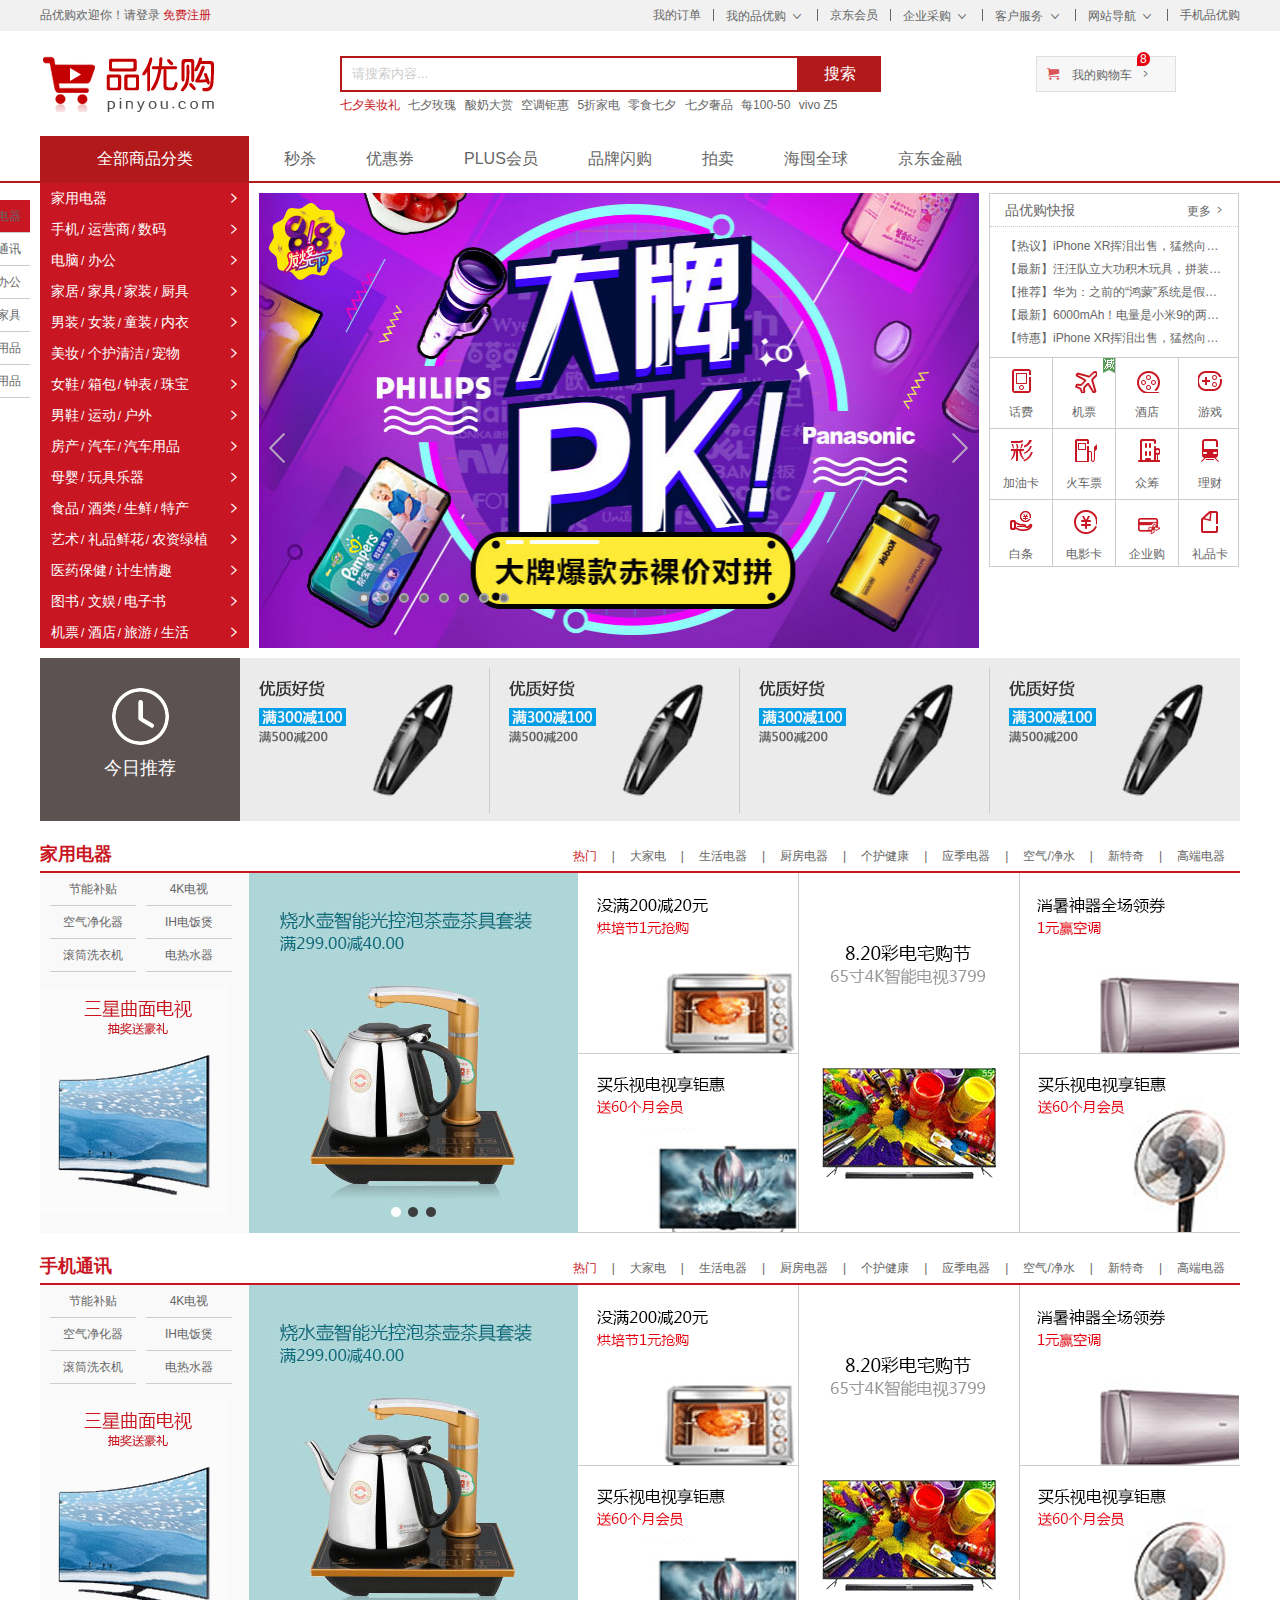
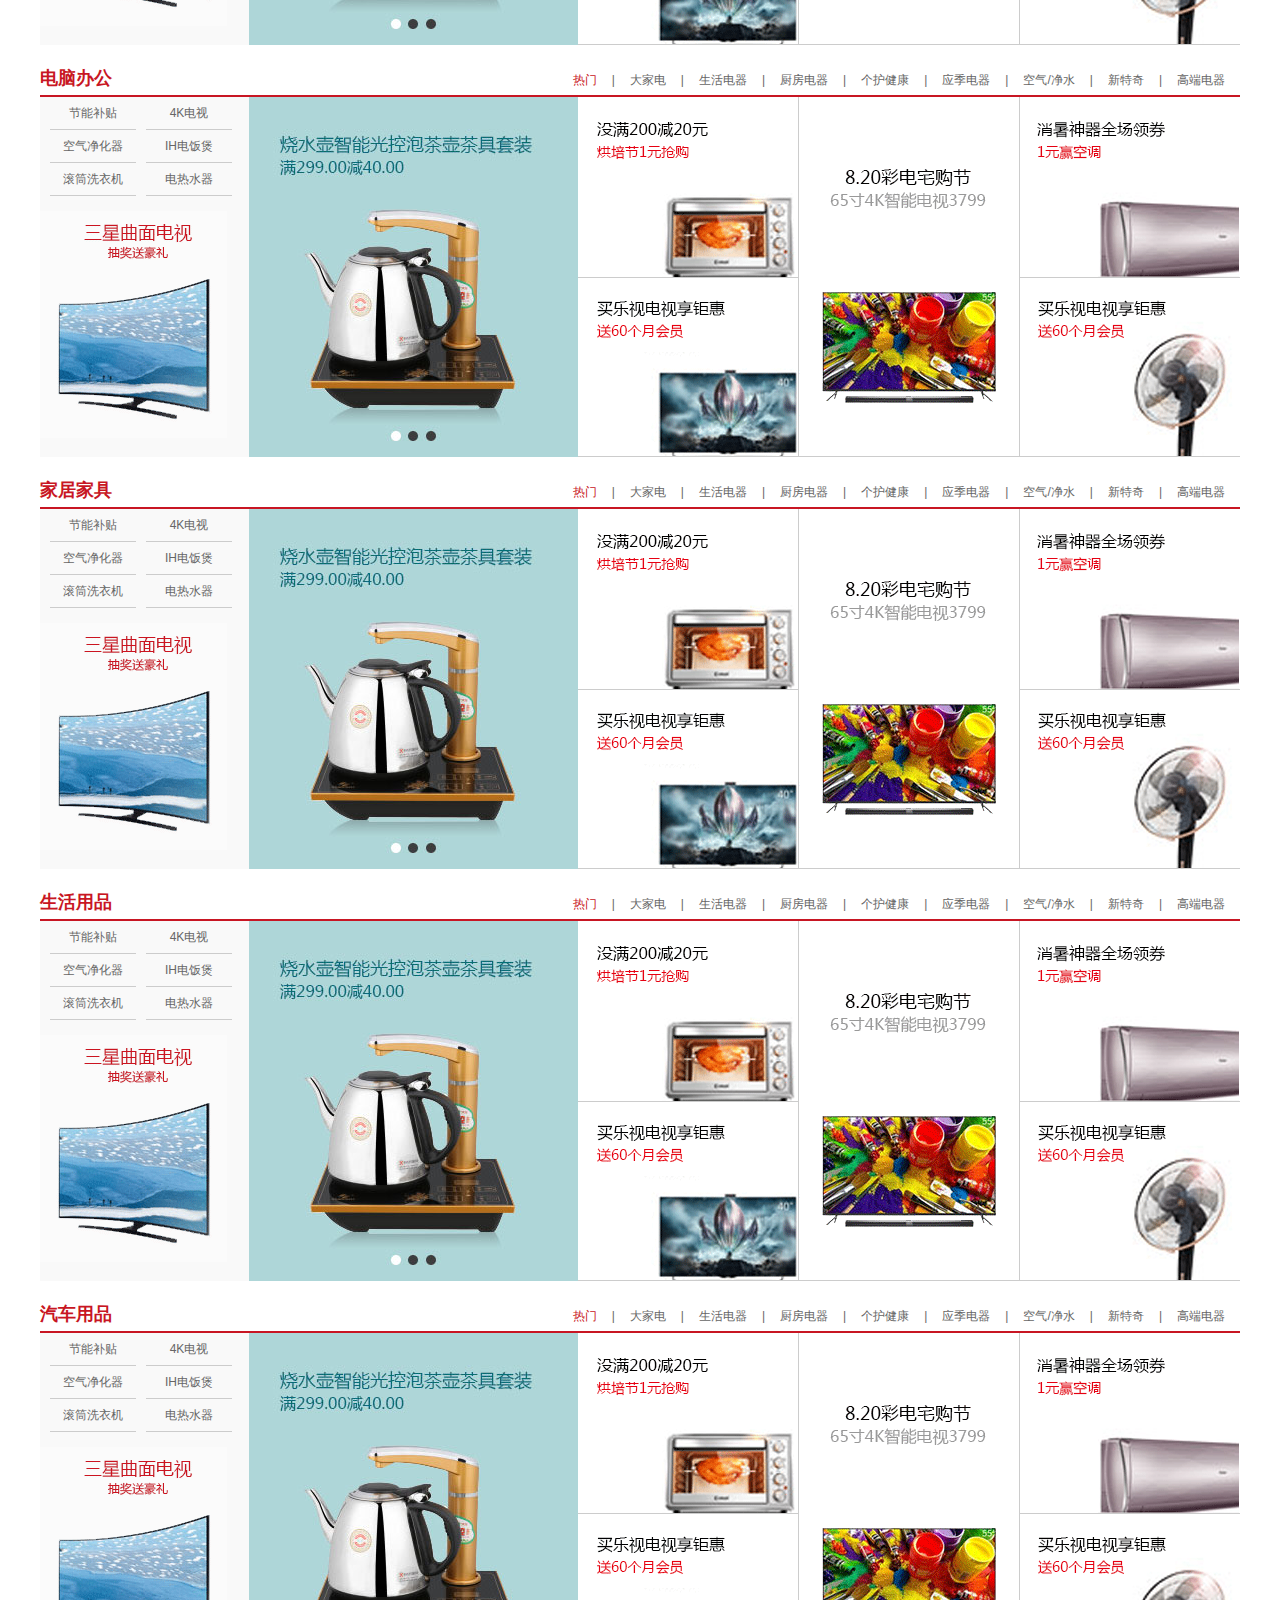
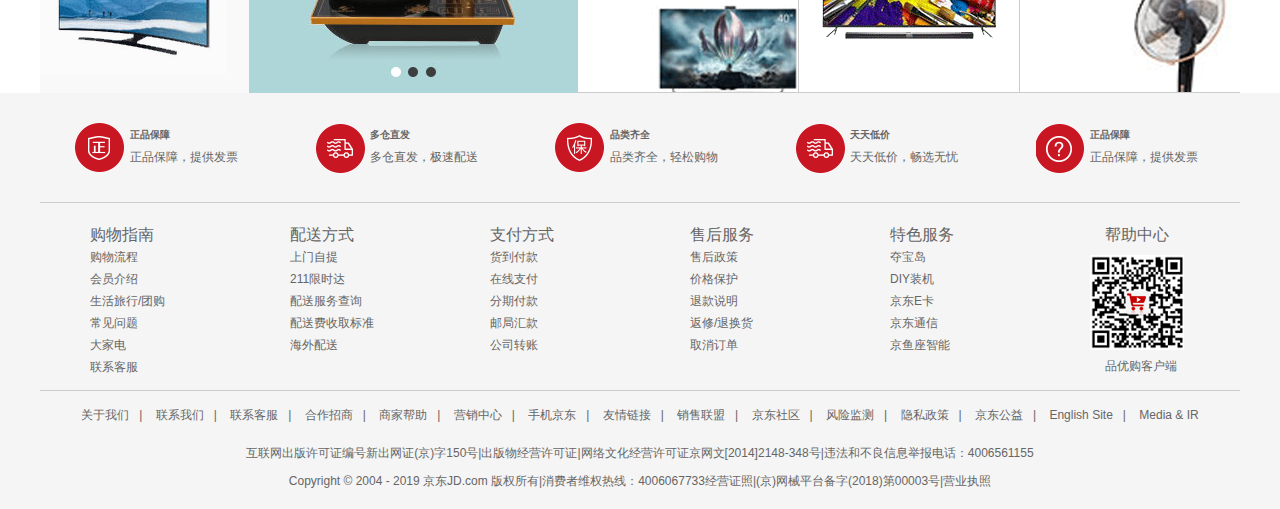
<file: index.html>
<!DOCTYPE html>
<html lang="en">

<head>
    <meta charset="UTF-8">
    <meta name="viewport" content="width=device-width, initial-scale=1.0">
    <meta http-equiv="X-UA-Compatible" content="ie=edge">
    <!-- 网页优化三大标签之一 标题：网站名字+网站说明 百度要求不超过28个字 -->
    <title>品优购-正品低价、品质保障、配送及时、轻松购物！</title>
    <!-- 网页优化三大标签之一 meta标签 description 网站说明 -->
    <meta name="description" content="品优购-专业的综合网上购物商城,销售家电、数码通讯、电脑、家居百货、服装服
    饰、母婴、图书、食品等数万个品牌优质商品.便捷、诚信的服务，为您提供愉悦的网上购物体验!" />
    <!-- 网页优化三大标签之一 meta标签 keywords 关键字-->
    <meta name="Keywords" content="网上购物,网上商城,手机,笔记本,电脑,MP3,CD,VCD,DV,相机,数码,配件,手表,存储卡,京东" />
    <!-- 引入favicon.ico网页图标 -->
    <link rel="shortcut icon" href="favicon.ico" type="image/x-icon">
    <!-- 引入css 初始化的css文件 -->
    <link rel="stylesheet" href="css/base.css">
    <!-- 引入公共样式的css文件 -->
    <link rel="stylesheet" href="css/common.css">
    <!-- 引入首页的css文件 -->
    <link rel="stylesheet" href="css/index.css">
    <script src="js/jquery-1.8.2.js"></script>
    <script src="js/slideshow.js"></script>
</head>

<body>
    <!-- 顶部快捷导航栏开始 -->
    <div class="short_cut">
        <div class="w">
            <div class="fl">
                <ul>
                    <li>品优购欢迎你！</li>
                    <li>
                        <a href="javascript:;"> 请登录</a>
                        <a href="register.html" class="style_red"> 免费注册</a>
                    </li>
                </ul>
            </div>
            <div class="fr">
                <ul>
                    <li><a href="javascript:;">我的订单</a></li>
                    <li class="spacer"></li>
                    <li>
                        <a href="javascript:;">我的品优购</a>
                        <i class="icomoon"></i>
                    </li>
                    <li class="spacer"></li>
                    <li><a href="javascript:;">京东会员</a></li>
                    <li class="spacer"></li>
                    <li>
                        <a href="javascript:;">企业采购</a>
                        <i class="icomoon"></i>
                    </li>
                    <li class="spacer"></li>
                    <li>
                        <a href="javascript:;">客户服务</a>
                        <i class="icomoon"></i>
                    </li>
                    <li class="spacer"></li>
                    <li>
                        <a href="javascript:;">网站导航</a>
                        <i class="icomoon"></i>
                    </li>
                    <li class="spacer"></li>
                    <li><a href="javascript:;">手机品优购</a></li>
                </ul>
            </div>
        </div>
    </div>
    <!-- 顶部快捷导航栏结束 -->
    <!-- 头部区域开始 -->
    <div class="header w">
        <!-- logo开始 -->
        <div class="logo">
            <h1><a href="index.html" title="品优购">品优购</a></h1>
        </div>
        <!-- logo 结束-->
        <!-- search开始 -->
        <div class="search">
            <input type="text" class="text" value="请搜索内容...">
            <button class="btn">搜索</button>
        </div>
        <!-- search结束 -->
        <!-- 热词模块开始 -->
        <div class="hotwords">
            <a href="javascript:;" class="style_red">七夕美妆礼</a>
            <a href="javascript:;">七夕玫瑰</a>
            <a href="javascript:;">酸奶大赏</a>
            <a href="javascript:;">空调钜惠</a>
            <a href="javascript:;">5折家电</a>
            <a href="javascript:;">零食七夕</a>
            <a href="javascript:;">七夕奢品</a>
            <a href="javascript:;">每100-50</a>
            <a href="javascript:;">vivo Z5</a>
        </div>
        <!-- 热词模块结束 -->
        <!-- 购物车模块开始 -->
        <div class="shopcar">
            <i class="car"></i> 我的购物车<i class="arrow"></i>
            <i class="count">8</i>
        </div>
        <!-- 购物车模块结束 -->
    </div>
    <!-- 头部区域结束 -->
    <!-- 导航开始 -->
    <div class="nav">
        <div class="w">
            <div class="dropdown fl">
                <div class="dt">全部商品分类</div>
                <div class="dd">
                    <ul>
                        <li class="menu_item">
                            <a href="javascript:;">家用电器</a>
                            <i></i>
                        </li>
                        <li class="menu_item">
                            <a href="list.html">手机</a>/
                            <a href="javascript:;">运营商</a>/
                            <a href="javascript:;">数码</a>
                            <i></i>
                        </li>
                        <li class="menu_item">
                            <a href="javascript:;">电脑</a>/
                            <a href="javascript:;">办公</a>
                            <i></i>
                        </li>
                        <li class="menu_item">
                            <a href="javascript:;">家居</a>/
                            <a href="javascript:;">家具</a>/
                            <a href="javascript:;">家装</a>/
                            <a href="javascript:;">厨具</a>
                            <i></i>
                        </li>
                        <li class="menu_item">
                            <a href="javascript:;">男装</a>/
                            <a href="javascript:;">女装</a>/
                            <a href="javascript:;">童装</a>/
                            <a href="javascript:;">内衣</a>
                            <i></i>
                        </li>
                        <li class="menu_item">
                            <a href="javascript:;">美妆</a>/
                            <a href="javascript:;">个护清洁</a>/
                            <a href="javascript:;">宠物</a>
                            <i></i>
                        </li>
                        <li class="menu_item">
                            <a href="javascript:;">女鞋</a>/
                            <a href="javascript:;">箱包</a>/
                            <a href="javascript:;">钟表</a>/
                            <a href="javascript:;">珠宝</a>
                            <i></i>
                        </li>
                        <li class="menu_item">
                            <a href="javascript:;">男鞋</a>/
                            <a href="javascript:;">运动</a>/
                            <a href="javascript:;">户外</a>
                            <i></i>
                        </li>
                        <li class="menu_item">
                            <a href="javascript:;">房产</a>/
                            <a href="javascript:;">汽车</a>/
                            <a href="javascript:;">汽车用品</a>
                            <i></i>
                        </li>
                        <li class="menu_item">
                            <a href="javascript:;">母婴</a>/
                            <a href="javascript:;">玩具乐器</a>
                            <i></i>
                        </li>
                        <li class="menu_item">
                            <a href="javascript:;">食品</a>/
                            <a href="javascript:;">酒类</a>/
                            <a href="javascript:;">生鲜</a>/
                            <a href="javascript:;">特产</a>
                            <i></i>
                        </li>
                        <li class="menu_item">
                            <a href="javascript:;">艺术</a>/
                            <a href="javascript:;">礼品鲜花</a>/
                            <a href="javascript:;">农资绿植</a>
                            <i></i>
                        </li>
                        <li class="menu_item">
                            <a href="javascript:;">医药保健</a>/
                            <a href="javascript:;">计生情趣</a>
                            <i></i>
                        </li>
                        <li class="menu_item">
                            <a href="javascript:;">图书</a>/
                            <a href="javascript:;">文娱</a>/
                            <a href="javascript:;">电子书</a>
                            <i></i>
                        </li>
                        <li class="menu_item">
                            <a href="javascript:;">机票</a>/
                            <a href="javascript:;">酒店</a>/
                            <a href="javascript:;">旅游</a>/
                            <a href="javascript:;">生活</a>
                            <i></i>
                        </li>
                    </ul>
                </div>
            </div>
            <div class="navitems fl">
                <ul>
                    <li><a href="javascript:;"> 秒杀</a></li>
                    <li><a href="javascript:;">优惠券</a></li>
                    <li><a href="javascript:;">PLUS会员</a></li>
                    <li><a href="javascript:;">品牌闪购</a></li>
                    <li><a href="javascript:;">拍卖</a></li>
                    <li><a href="javascript:;">海囤全球</a></li>
                    <li><a href="javascript:;">京东金融</a></li>
                </ul>
            </div>
        </div>
    </div>
    <!-- 导航结束 -->
    <!-- 主体部分开始 -->
    <div class="w">
        <div class="main">
            <!-- 轮播图 -->
            <div class="focus fl">
                <div class="img-wrap">
                    <a href="javascript:;" class="show"><img src="./upload/focus1.jpg" alt=""></a>
                    <a href="javascript:;" class="show"><img src="./upload/focus2.jpg" alt=""></a>
                    <a href="javascript:;" class="show"><img src="./upload/focus3.jpg" alt=""></a>
                    <a href="javascript:;" class="show"><img src="./upload/focus4.jpg" alt=""></a>
                    <a href="javascript:;" class="show"><img src="./upload/focus5.jpg" alt=""></a>
                    <a href="javascript:;" class="show"><img src="./upload/focus6.jpg" alt=""></a>
                    <a href="javascript:;" class="show"><img src="./upload/focus7.jpg" alt=""></a>
                    <a href="javascript:;" class="show"><img src="./upload/focus8.jpg" alt=""></a>
                </div>
                <div class="btn-list">
                    <div class="btn active"></div>
                    <div class="btn"></div>
                    <div class="btn"></div>
                    <div class="btn"></div>
                    <div class="btn"></div>
                    <div class="btn"></div>
                    <div class="btn"></div>
                    <div class="btn"></div>
                </div>
                <div class="table left"></div>
                <div class="table right"></div>
            </div>
            <div class="newsflash fr">
                <div class="news">
                    <div class="news_hd">
                        品优购快报
                        <a href="javascript:;">更多</a>
                    </div>
                    <div class="news_td">
                        <ul>
                            <li><a href="javascript:;">【热议】iPhone XR挥泪出售，猛然向国货靠齐！</a></li>
                            <li><a href="javascript:;">【最新】汪汪队立大功积木玩具，拼装积木救援大卡车！</a></li>
                            <li><a href="javascript:;">【推荐】华为：之前的“鸿蒙”系统是假的，真正的华为系统是它！</a></li>
                            <li><a href="javascript:;">【最新】6000mAh！电量是小米9的两倍，鸡血版骁龙855！</a></li>
                            <li><a href="javascript:;">【特惠】iPhone XR挥泪出售，猛然向国货靠齐！</a></li>
                        </ul>
                    </div>
                </div>
                <div class="lifeservice">
                    <ul>
                        <li>
                            <a href="javascript:;">
                                <i class="service_ico service_ico_huafei"></i>
                                <p>话费</p>
                            </a>
                        </li>
                        <li>
                            <a href="javascript:;">
                                <i class="service_ico service_ico_jipiao"></i>
                                <p>机票</p>
                            </a>
                            <span class="hot"></span>
                        </li>
                        <li>
                            <a href="javascript:;">
                                <i class="service_ico service_ico_jiudian"></i>
                                <p>酒店</p>
                            </a>
                        </li>
                        <li>
                            <a href="javascript:;">
                                <i class="service_ico service_ico_youxi"></i>
                                <p>游戏</p>
                            </a>
                        </li>
                        <li>
                            <a href="javascript:;">
                                <i class="service_ico service_ico_jiayouka"></i>
                                <p>加油卡</p>
                            </a>
                        </li>
                        <li>
                            <a href="javascript:;">
                                <i class="service_ico service_ico_huochepiao"></i>
                                <p>火车票</p>
                            </a>
                        </li>
                        <li>
                            <a href="javascript:;">
                                <i class="service_ico service_ico_zhongchou"></i>
                                <p>众筹</p>
                            </a>
                        </li>
                        <li>
                            <a href="javascript:;">
                                <i class="service_ico service_ico_licai"></i>
                                <p>理财</p>
                            </a>
                        </li>
                        <li>
                            <a href="javascript:;">
                                <i class="service_ico service_ico_baitiao"></i>
                                <p>白条</p>
                            </a>
                        </li>
                        <li>
                            <a href="javascript:;">
                                <i class="service_ico service_ico_dianyingka"></i>
                                <p>电影卡</p>
                            </a>
                        </li>
                        <li>
                            <a href="javascript:;">
                                <i class="service_ico service_ico_qiyegou"></i>
                                <p>企业购</p>
                            </a>
                        </li>
                        <li>
                            <a href="javascript:;">
                                <i class="service_ico service_ico_lipinka"></i>
                                <p>礼品卡</p>
                            </a>
                        </li>
                    </ul>
                </div>
                <div class="bargin"></div>
            </div>
        </div>
    </div>
    <!-- 主体部分结束 -->
    <!-- 推荐模块开始 -->
    <div class="recommend w">
        <div class="recom_hd">
            <img src="img/clock.png" alt="">
            <h3>今日推荐</h3>
        </div>
        <div class="recom_bd">
            <ul>
                <li>
                    <a href="javascript:;">
                        <img src="./upload/pic.jpg" alt="">
                    </a>
                </li>
                <li>
                    <a href="javascript:;">
                        <img src="./upload/pic.jpg" alt="">
                    </a>
                </li>
                <li>
                    <a href="javascript:;">
                        <img src="./upload/pic.jpg" alt="">
                    </a>
                </li>
                <li class="last">
                    <a href="javascript:;">
                        <img src="./upload/pic.jpg" alt="">
                    </a>
                </li>
            </ul>
        </div>
    </div>
    <!-- 推荐模块结束 -->
    <!-- 商品区开始 -->
    <div class="floor">
        <div class="jiadian w" id="jiadian">
            <div class="box_hd">
                <h3>家用电器</h3>
                <div class="tab_list fr">
                    <ul>
                        <li><a href="javascript:;" class="style_red">热门</a>|</li>
                        <li><a href="javascript:;">大家电</a>|</li>
                        <li><a href="javascript:;">生活电器</a>|</li>
                        <li><a href="javascript:;">厨房电器</a>|</li>
                        <li><a href="javascript:;">个护健康</a>|</li>
                        <li><a href="javascript:;">应季电器</a>|</li>
                        <li><a href="javascript:;">空气/净水</a>|</li>
                        <li><a href="javascript:;">新特奇</a>|</li>
                        <li><a href="javascript:;">高端电器</a></li>
                    </ul>
                </div>
            </div>
            <div class="box_bd">
                <ul class="tab_con">
                    <li class="w1">
                        <ul class="tab_con_list">
                            <li><a href="javascript:;">节能补贴</a></li>
                            <li><a href="javascript:;">4K电视</a></li>
                            <li><a href="javascript:;">空气净化器</a></li>
                            <li><a href="javascript:;">IH电饭煲</a></li>
                            <li><a href="javascript:;">滚筒洗衣机</a></li>
                            <li><a href="javascript:;">电热水器</a></li>
                        </ul>
                        <img src="./upload/floor-1-1.png" alt="">
                    </li>
                    <li class="w2">
                        <img src="./upload/pic1.jpg" alt="">
                    </li>
                    <li class="w3">
                        <div class="tab_con_item">
                            <a href="javascript:;">
                                <img src="./upload/floor-1-2.png" alt="">
                            </a>
                        </div>
                        <div class="tab_con_item">
                            <a href="javascript:;">
                                <img src="./upload/floor-1-3.png" alt="">
                            </a>
                        </div>
                    </li>
                    <li class="w3">
                        <div class="tab_con_item">
                            <a href="javascript:;">
                                <img src="./upload/floor-1-4.png" alt="">
                            </a>
                        </div>
                    </li>
                    <li class="w3 except">
                        <div class="tab_con_item">
                            <a href="javascript:;">
                                <img src="./upload/floor-1-5.png" alt="">
                            </a>
                        </div>
                        <div class="tab_con_item">
                            <a href="javascript:;">
                                <img src="./upload/floor-1-6.png" alt="">
                            </a>
                        </div>
                    </li>
                </ul>
            </div>
        </div>
        <div class="shouji w" id="shouji">
            <div class="box_hd">
                <h3>手机通讯</h3>
                <div class="tab_list fr">
                    <ul>
                        <li><a href="javascript:;" class="style_red">热门</a>|</li>
                        <li><a href="javascript:;">大家电</a>|</li>
                        <li><a href="javascript:;">生活电器</a>|</li>
                        <li><a href="javascript:;">厨房电器</a>|</li>
                        <li><a href="javascript:;">个护健康</a>|</li>
                        <li><a href="javascript:;">应季电器</a>|</li>
                        <li><a href="javascript:;">空气/净水</a>|</li>
                        <li><a href="javascript:;">新特奇</a>|</li>
                        <li><a href="javascript:;">高端电器</a></li>
                    </ul>
                </div>
            </div>
            <div class="box_bd">
                <ul class="tab_con">
                    <li class="w1">
                        <ul class="tab_con_list">
                            <li><a href="javascript:;">节能补贴</a></li>
                            <li><a href="javascript:;">4K电视</a></li>
                            <li><a href="javascript:;">空气净化器</a></li>
                            <li><a href="javascript:;">IH电饭煲</a></li>
                            <li><a href="javascript:;">滚筒洗衣机</a></li>
                            <li><a href="javascript:;">电热水器</a></li>
                        </ul>
                        <img src="./upload/floor-1-1.png" alt="">
                    </li>
                    <li class="w2">
                        <img src="./upload/pic1.jpg" alt="">
                    </li>
                    <li class="w3">
                        <div class="tab_con_item">
                            <a href="javascript:;">
                                <img src="./upload/floor-1-2.png" alt="">
                            </a>
                        </div>
                        <div class="tab_con_item">
                            <a href="javascript:;">
                                <img src="./upload/floor-1-3.png" alt="">
                            </a>
                        </div>
                    </li>
                    <li class="w3">
                        <div class="tab_con_item">
                            <a href="javascript:;">
                                <img src="./upload/floor-1-4.png" alt="">
                            </a>
                        </div>
                    </li>
                    <li class="w3 except">
                        <div class="tab_con_item">
                            <a href="javascript:;">
                                <img src="./upload/floor-1-5.png" alt="">
                            </a>
                        </div>
                        <div class="tab_con_item">
                            <a href="javascript:;">
                                <img src="./upload/floor-1-6.png" alt="">
                            </a>
                        </div>
                    </li>
                </ul>
            </div>
        </div>
        <div class="diannao w" id="diannao">
            <div class="box_hd">
                <h3>电脑办公</h3>
                <div class="tab_list fr">
                    <ul>
                        <li><a href="javascript:;" class="style_red">热门</a>|</li>
                        <li><a href="javascript:;">大家电</a>|</li>
                        <li><a href="javascript:;">生活电器</a>|</li>
                        <li><a href="javascript:;">厨房电器</a>|</li>
                        <li><a href="javascript:;">个护健康</a>|</li>
                        <li><a href="javascript:;">应季电器</a>|</li>
                        <li><a href="javascript:;">空气/净水</a>|</li>
                        <li><a href="javascript:;">新特奇</a>|</li>
                        <li><a href="javascript:;">高端电器</a></li>
                    </ul>
                </div>
            </div>
            <div class="box_bd">
                <ul class="tab_con">
                    <li class="w1">
                        <ul class="tab_con_list">
                            <li><a href="javascript:;">节能补贴</a></li>
                            <li><a href="javascript:;">4K电视</a></li>
                            <li><a href="javascript:;">空气净化器</a></li>
                            <li><a href="javascript:;">IH电饭煲</a></li>
                            <li><a href="javascript:;">滚筒洗衣机</a></li>
                            <li><a href="javascript:;">电热水器</a></li>
                        </ul>
                        <img src="./upload/floor-1-1.png" alt="">
                    </li>
                    <li class="w2">
                        <img src="./upload/pic1.jpg" alt="">
                    </li>
                    <li class="w3">
                        <div class="tab_con_item">
                            <a href="javascript:;">
                                <img src="./upload/floor-1-2.png" alt="">
                            </a>
                        </div>
                        <div class="tab_con_item">
                            <a href="javascript:;">
                                <img src="./upload/floor-1-3.png" alt="">
                            </a>
                        </div>
                    </li>
                    <li class="w3">
                        <div class="tab_con_item">
                            <a href="javascript:;">
                                <img src="./upload/floor-1-4.png" alt="">
                            </a>
                        </div>
                    </li>
                    <li class="w3 except">
                        <div class="tab_con_item">
                            <a href="javascript:;">
                                <img src="./upload/floor-1-5.png" alt="">
                            </a>
                        </div>
                        <div class="tab_con_item">
                            <a href="javascript:;">
                                <img src="./upload/floor-1-6.png" alt="">
                            </a>
                        </div>
                    </li>
                </ul>
            </div>
        </div>
        <div class="jiaju w" id="jiaju">
            <div class="box_hd">
                <h3>家居家具</h3>
                <div class="tab_list fr">
                    <ul>
                        <li><a href="javascript:;" class="style_red">热门</a>|</li>
                        <li><a href="javascript:;">大家电</a>|</li>
                        <li><a href="javascript:;">生活电器</a>|</li>
                        <li><a href="javascript:;">厨房电器</a>|</li>
                        <li><a href="javascript:;">个护健康</a>|</li>
                        <li><a href="javascript:;">应季电器</a>|</li>
                        <li><a href="javascript:;">空气/净水</a>|</li>
                        <li><a href="javascript:;">新特奇</a>|</li>
                        <li><a href="javascript:;">高端电器</a></li>
                    </ul>
                </div>
            </div>
            <div class="box_bd">
                <ul class="tab_con">
                    <li class="w1">
                        <ul class="tab_con_list">
                            <li><a href="javascript:;">节能补贴</a></li>
                            <li><a href="javascript:;">4K电视</a></li>
                            <li><a href="javascript:;">空气净化器</a></li>
                            <li><a href="javascript:;">IH电饭煲</a></li>
                            <li><a href="javascript:;">滚筒洗衣机</a></li>
                            <li><a href="javascript:;">电热水器</a></li>
                        </ul>
                        <img src="./upload/floor-1-1.png" alt="">
                    </li>
                    <li class="w2">
                        <img src="./upload/pic1.jpg" alt="">
                    </li>
                    <li class="w3">
                        <div class="tab_con_item">
                            <a href="javascript:;">
                                <img src="./upload/floor-1-2.png" alt="">
                            </a>
                        </div>
                        <div class="tab_con_item">
                            <a href="javascript:;">
                                <img src="./upload/floor-1-3.png" alt="">
                            </a>
                        </div>
                    </li>
                    <li class="w3">
                        <div class="tab_con_item">
                            <a href="javascript:;">
                                <img src="./upload/floor-1-4.png" alt="">
                            </a>
                        </div>
                    </li>
                    <li class="w3 except">
                        <div class="tab_con_item">
                            <a href="javascript:;">
                                <img src="./upload/floor-1-5.png" alt="">
                            </a>
                        </div>
                        <div class="tab_con_item">
                            <a href="javascript:;">
                                <img src="./upload/floor-1-6.png" alt="">
                            </a>
                        </div>
                    </li>
                </ul>
            </div>
        </div>
        <div class="shenghuo w" id="shenghuo">
            <div class="box_hd">
                <h3>生活用品</h3>
                <div class="tab_list fr">
                    <ul>
                        <li><a href="javascript:;" class="style_red">热门</a>|</li>
                        <li><a href="javascript:;">大家电</a>|</li>
                        <li><a href="javascript:;">生活电器</a>|</li>
                        <li><a href="javascript:;">厨房电器</a>|</li>
                        <li><a href="javascript:;">个护健康</a>|</li>
                        <li><a href="javascript:;">应季电器</a>|</li>
                        <li><a href="javascript:;">空气/净水</a>|</li>
                        <li><a href="javascript:;">新特奇</a>|</li>
                        <li><a href="javascript:;">高端电器</a></li>
                    </ul>
                </div>
            </div>
            <div class="box_bd">
                <ul class="tab_con">
                    <li class="w1">
                        <ul class="tab_con_list">
                            <li><a href="javascript:;">节能补贴</a></li>
                            <li><a href="javascript:;">4K电视</a></li>
                            <li><a href="javascript:;">空气净化器</a></li>
                            <li><a href="javascript:;">IH电饭煲</a></li>
                            <li><a href="javascript:;">滚筒洗衣机</a></li>
                            <li><a href="javascript:;">电热水器</a></li>
                        </ul>
                        <img src="./upload/floor-1-1.png" alt="">
                    </li>
                    <li class="w2">
                        <img src="./upload/pic1.jpg" alt="">
                    </li>
                    <li class="w3">
                        <div class="tab_con_item">
                            <a href="javascript:;">
                                <img src="./upload/floor-1-2.png" alt="">
                            </a>
                        </div>
                        <div class="tab_con_item">
                            <a href="javascript:;">
                                <img src="./upload/floor-1-3.png" alt="">
                            </a>
                        </div>
                    </li>
                    <li class="w3">
                        <div class="tab_con_item">
                            <a href="javascript:;">
                                <img src="./upload/floor-1-4.png" alt="">
                            </a>
                        </div>
                    </li>
                    <li class="w3 except">
                        <div class="tab_con_item">
                            <a href="javascript:;">
                                <img src="./upload/floor-1-5.png" alt="">
                            </a>
                        </div>
                        <div class="tab_con_item">
                            <a href="javascript:;">
                                <img src="./upload/floor-1-6.png" alt="">
                            </a>
                        </div>
                    </li>
                </ul>
            </div>
        </div>
        <div class="qiche w" id="qiche">
            <div class="box_hd">
                <h3>汽车用品</h3>
                <div class="tab_list fr">
                    <ul>
                        <li><a href="javascript:;" class="style_red">热门</a>|</li>
                        <li><a href="javascript:;">大家电</a>|</li>
                        <li><a href="javascript:;">生活电器</a>|</li>
                        <li><a href="javascript:;">厨房电器</a>|</li>
                        <li><a href="javascript:;">个护健康</a>|</li>
                        <li><a href="javascript:;">应季电器</a>|</li>
                        <li><a href="javascript:;">空气/净水</a>|</li>
                        <li><a href="javascript:;">新特奇</a>|</li>
                        <li><a href="javascript:;">高端电器</a></li>
                    </ul>
                </div>
            </div>
            <div class="box_bd">
                <ul class="tab_con">
                    <li class="w1">
                        <ul class="tab_con_list">
                            <li><a href="javascript:;">节能补贴</a></li>
                            <li><a href="javascript:;">4K电视</a></li>
                            <li><a href="javascript:;">空气净化器</a></li>
                            <li><a href="javascript:;">IH电饭煲</a></li>
                            <li><a href="javascript:;">滚筒洗衣机</a></li>
                            <li><a href="javascript:;">电热水器</a></li>
                        </ul>
                        <img src="./upload/floor-1-1.png" alt="">
                    </li>
                    <li class="w2">
                        <img src="./upload/pic1.jpg" alt="">
                    </li>
                    <li class="w3">
                        <div class="tab_con_item">
                            <a href="javascript:;">
                                <img src="./upload/floor-1-2.png" alt="">
                            </a>
                        </div>
                        <div class="tab_con_item">
                            <a href="javascript:;">
                                <img src="./upload/floor-1-3.png" alt="">
                            </a>
                        </div>
                    </li>
                    <li class="w3">
                        <div class="tab_con_item">
                            <a href="javascript:;">
                                <img src="./upload/floor-1-4.png" alt="">
                            </a>
                        </div>
                    </li>
                    <li class="w3 except">
                        <div class="tab_con_item">
                            <a href="javascript:;">
                                <img src="./upload/floor-1-5.png" alt="">
                            </a>
                        </div>
                        <div class="tab_con_item">
                            <a href="javascript:;">
                                <img src="./upload/floor-1-6.png" alt="">
                            </a>
                        </div>
                    </li>
                </ul>
            </div>
        </div>
    </div>
    <!-- 商品区結束 -->
    <!-- 侧边导航开始 -->
    <div class="fixedtool">
        <ul>
            <li class="current">
                <a href="#jiadian"> 家用电器</a>
            </li>
            <li>
                <a href="#shouji">手机通讯</a>
            </li>
            <li>
                <a href="#diannao">电脑办公</a>
            </li>
            <li>
                <a href="#jiaju">家居家具</a>
            </li>
            <li>
                <a href="#shenghuo">生活用品</a>
            </li>
            <li>
                <a href="#qiche">汽车用品</a>
            </li>
        </ul>
    </div>
    <!-- 侧边导航结束 -->
    <!-- footer部分开始 -->
    <div class="footer">
        <div class="w">
            <div class="mod_service">
                <ul>
                    <li>
                        <i class="mod_service_zheng"></i>
                        <div class="mod-service_tit">
                            <h5>正品保障</h5>
                            <p>正品保障，提供发票</p>
                        </div>
                    </li>
                    <li>
                        <i class="mod_service_kuai"></i>
                        <div class="mod-service_tit">
                            <h5>多仓直发</h5>
                            <p>多仓直发，极速配送</p>
                        </div>
                    </li>
                    <li>
                        <i class="mod_service_duo"></i>
                        <div class="mod-service_tit">
                            <h5>品类齐全</h5>
                            <p>品类齐全，轻松购物</p>
                        </div>
                    </li>
                    <li>
                        <i class="mod_service_tian"></i>
                        <div class="mod-service_tit">
                            <h5>天天低价</h5>
                            <p>天天低价，畅选无忧</p>
                        </div>
                    </li>
                    <li>
                        <i class="mod_service_help"></i>
                        <div class="mod-service_tit">
                            <h5>正品保障</h5>
                            <p>正品保障，提供发票</p>
                        </div>
                    </li>
                </ul>
            </div>
            <div class="mode_help">
                <dl class="mode_help_item">
                    <dt>购物指南</dt>
                    <dd><a href="javascript:;">购物流程</a></dd>
                    <dd><a href="javascript:;">会员介绍</a></dd>
                    <dd><a href="javascript:;">生活旅行/团购</a></dd>
                    <dd><a href="javascript:;">常见问题</a></dd>
                    <dd><a href="javascript:;">大家电</a></dd>
                    <dd><a href="javascript:;">联系客服</a></dd>
                </dl>
                <dl class="mode_help_item">
                    <dt>配送方式</dt>
                    <dd><a href="javascript:;">上门自提</a></dd>
                    <dd><a href="javascript:;">211限时达</a></dd>
                    <dd><a href="javascript:;">配送服务查询</a></dd>
                    <dd><a href="javascript:;">配送费收取标准</a></dd>
                    <dd><a href="javascript:;">海外配送</a></dd>
                </dl>
                <dl class="mode_help_item">
                    <dt>支付方式</dt>
                    <dd><a href="javascript:;">货到付款</a></dd>
                    <dd><a href="javascript:;">在线支付</a></dd>
                    <dd><a href="javascript:;">分期付款</a></dd>
                    <dd><a href="javascript:;">邮局汇款</a></dd>
                    <dd><a href="javascript:;">公司转账</a></dd>
                </dl>
                <dl class="mode_help_item">
                    <dt>售后服务</dt>
                    <dd><a href="javascript:;">售后政策</a></dd>
                    <dd><a href="javascript:;">价格保护</a></dd>
                    <dd><a href="javascript:;">退款说明</a></dd>
                    <dd><a href="javascript:;">返修/退换货</a></dd>
                    <dd><a href="javascript:;">取消订单</a></dd>
                </dl>
                <dl class="mode_help_item">
                    <dt>特色服务</dt>
                    <dd><a href="javascript:;">夺宝岛</a></dd>
                    <dd><a href="javascript:;">DIY装机</a></dd>
                    <dd><a href="javascript:;">京东E卡</a></dd>
                    <dd><a href="javascript:;">京东通信</a></dd>
                    <dd><a href="javascript:;">京鱼座智能</a></dd>
                </dl>
                <dl class="mode_help_item mode_help_app">
                    <dt>帮助中心</dt>
                    <dd>
                        <img src="./upload/erweima.png" alt="">
                        <p>品优购客户端</p>
                    </dd>

                </dl>
            </div>
            <div class="mod_copyright">
                <div class="mod_copyright_links">
                    <a href="javascript:;">关于我们</a><span>|</span>
                    <a href="javascript:;">联系我们</a><span>|</span>
                    <a href="javascript:;">联系客服</a><span>|</span>
                    <a href="javascript:;">合作招商</a><span>|</span>
                    <a href="javascript:;">商家帮助</a><span>|</span>
                    <a href="javascript:;">营销中心</a><span>|</span>
                    <a href="javascript:;">手机京东</a><span>|</span>
                    <a href="javascript:;">友情链接</a><span>|</span>
                    <a href="javascript:;">销售联盟</a><span>|</span>
                    <a href="javascript:;">京东社区</a><span>|</span>
                    <a href="javascript:;">风险监测</a><span>|</span>
                    <a href="javascript:;">隐私政策</a><span>|</span>
                    <a href="javascript:;">京东公益</a><span>|</span>
                    <a href="javascript:;">English Site</a><span>|</span>
                    <a href="javascript:;">Media & IR</a>
                </div>
                <p>互联网出版许可证编号新出网证(京)字150号|出版物经营许可证|网络文化经营许可证京网文[2014]2148-348号|违法和不良信息举报电话：4006561155
                </p>
                <p>Copyright © 2004 - 2019 京东JD.com 版权所有|消费者维权热线：4006067733经营证照|(京)网械平台备字(2018)第00003号|营业执照</p>
            </div>
        </div>
    </div>
    <!-- footer部分结束 -->
</body>

</html>
</file>
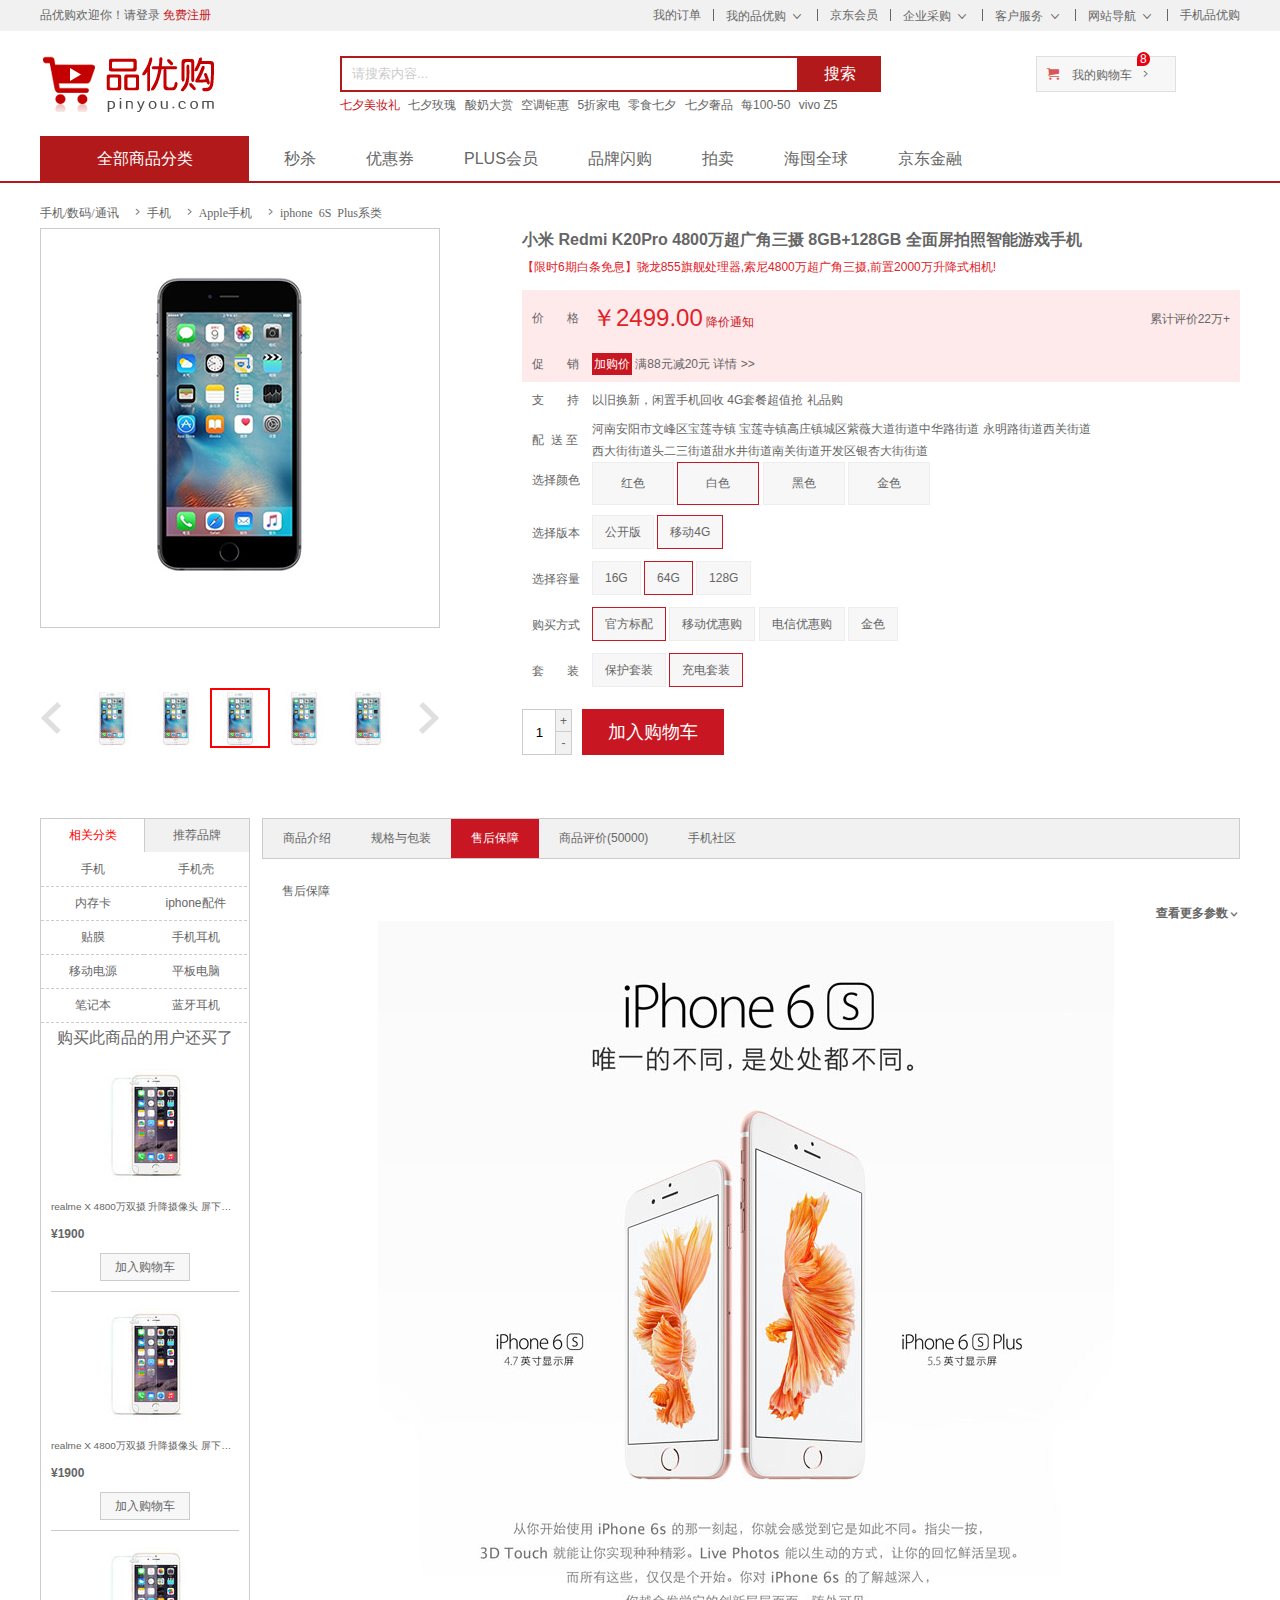
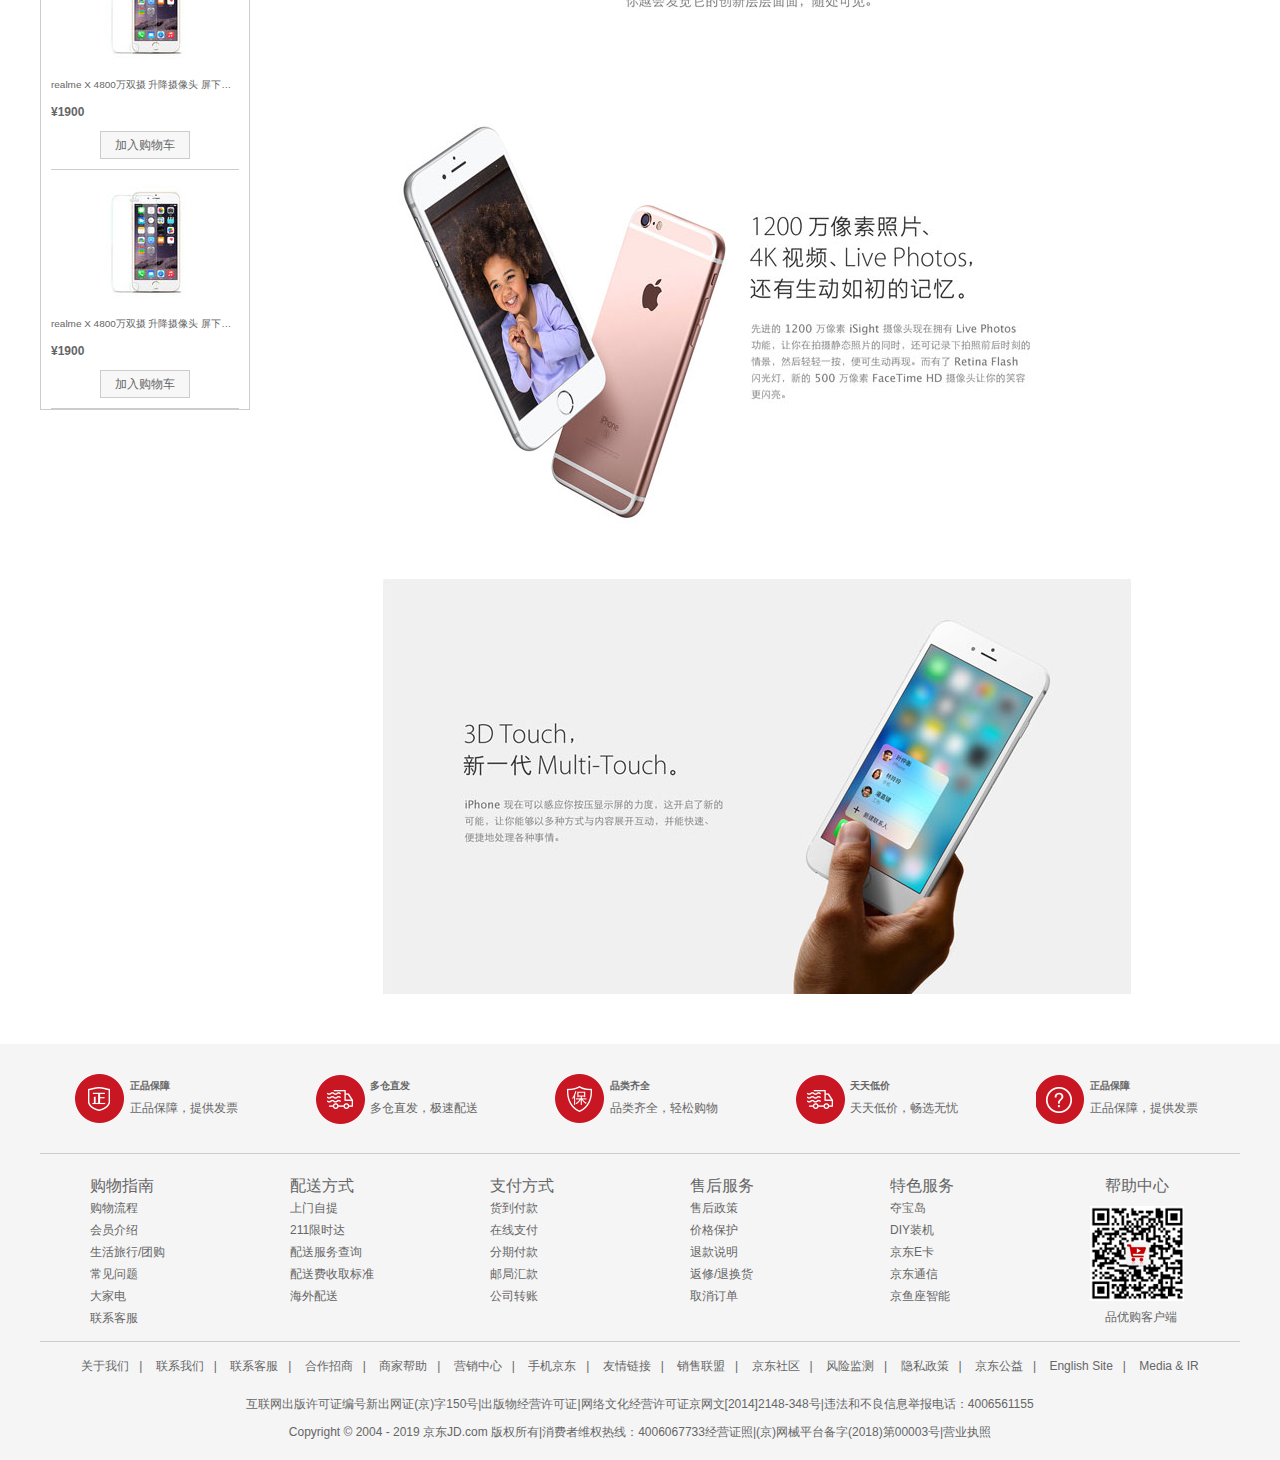
<file: detail.html>
<!DOCTYPE html>
<html lang="en">

<head>
    <meta charset="UTF-8">
    <meta name="viewport" content="width=device-width, initial-scale=1.0">
    <meta http-equiv="X-UA-Compatible" content="ie=edge">
    <!-- 网页优化三大标签之一 标题：网站名字+网站说明 百度要求不超过28个字 -->
    <title>详情页-手机页面！</title>
    <!-- 网页优化三大标签之一 meta标签 description 网站说明 -->
    <meta name="description" content="品优购-专业的综合网上购物商城,销售家电、数码通讯、电脑、家居百货、服装服
           饰、母婴、图书、食品等数万个品牌优质商品.便捷、诚信的服务，为您提供愉悦的网上购物体验!" />
    <!-- 网页优化三大标签之一 meta标签 keywords 关键字-->
    <meta name="Keywords" content="网上购物,网上商城,手机,笔记本,电脑,MP3,CD,VCD,DV,相机,数码,配件,手表,存储卡,京东" />
    <!-- 引入favicon.ico网页图标 -->
    <link rel="shortcut icon" href="favicon.ico" type="image/x-icon">
    <!-- 引入css 初始化的css文件 -->
    <link rel="stylesheet" href="css/base.css">
    <!-- 引入公共样式的css文件 -->
    <link rel="stylesheet" href="css/common.css">
    <!-- 引入详情页的css文件 -->
    <link rel="stylesheet" href="css/detail.css">
    <script src="js/jquery-1.8.2.js"></script>
    <script src="js/tab.js"></script>
</head>

<body>
    <!-- 顶部快捷导航栏开始 -->
    <div class="short_cut">
        <div class="w">
            <div class="fl">
                <ul>
                    <li>品优购欢迎你！</li>
                    <li>
                        <a href="javascript:;"                                                                                                                                                                                                                                 > 请登录</a>
                        <a href="register.html" class="style_red"> 免费注册</a>
                    </li>
                </ul>
            </div>
            <div class="fr">
                <ul>
                    <li><a href="javascript:;"                                                                                                                                                                                                                                 >我的订单</a></li>
                    <li class="spacer"></li>
                    <li>
                        <a href="javascript:;"                                                                                                                                                                                                                                 >我的品优购</a>
                        <i class="icomoon"></i>
                    </li>
                    <li class="spacer"></li>
                    <li><a href="javascript:;"                                                                                                                                                                                                                                 >京东会员</a></li>
                    <li class="spacer"></li>
                    <li>
                        <a href="javascript:;"                                                                                                                                                                                                                                 >企业采购</a>
                        <i class="icomoon"></i>
                    </li>
                    <li class="spacer"></li>
                    <li>
                        <a href="javascript:;"                                                                                                                                                                                                                                 >客户服务</a>
                        <i class="icomoon"></i>
                    </li>
                    <li class="spacer"></li>
                    <li>
                        <a href="javascript:;"                                                                                                                                                                                                                                 >网站导航</a>
                        <i class="icomoon"></i>
                    </li>
                    <li class="spacer"></li>
                    <li><a href="javascript:;"                                                                                                                                                                                                                                 >手机品优购</a></li>
                </ul>
            </div>
        </div>
    </div>
    <!-- 顶部快捷导航栏结束 -->
    <!-- 头部区域开始 -->
    <div class="header w">
        <!-- logo开始 -->
        <div class="logo">
            <h1><a href="index.html" title="品优购">品优购</a></h1>
        </div>
        <!-- logo 结束-->
        <!-- search开始 -->
        <div class="search">
            <input type="text" class="text" value="请搜索内容...">
            <button class="btn">搜索</button>
        </div>
        <!-- search结束 -->
        <!-- 热词模块开始 -->
        <div class="hotwords">
            <a href="javascript:;"                                                                                                                                                                                                                                  class="style_red">七夕美妆礼</a>
            <a href="javascript:;"                                                                                                                                                                                                                                 >七夕玫瑰</a>
            <a href="javascript:;"                                                                                                                                                                                                                                 >酸奶大赏</a>
            <a href="javascript:;"                                                                                                                                                                                                                                 >空调钜惠</a>
            <a href="javascript:;"                                                                                                                                                                                                                                 >5折家电</a>
            <a href="javascript:;"                                                                                                                                                                                                                                 >零食七夕</a>
            <a href="javascript:;"                                                                                                                                                                                                                                 >七夕奢品</a>
            <a href="javascript:;"                                                                                                                                                                                                                                 >每100-50</a>
            <a href="javascript:;"                                                                                                                                                                                                                                 >vivo Z5</a>
        </div>
        <!-- 热词模块结束 -->
        <!-- 购物车模块开始 -->
        <div class="shopcar">
            <i class="car"></i> 我的购物车<i class="arrow"></i>
            <i class="count">8</i>
        </div>
        <!-- 购物车模块结束 -->
    </div>
    <!-- 头部区域结束 -->
    <!-- 导航开始 -->
    <div class="nav">
        <div class="w">
            <div class="dropdown fl">
                <div class="dt">全部商品分类</div>
                <div class="dd" style="display: none">
                    <ul>
                        <li class="menu_item">
                            <a href="javascript:;"                                                                                                                                                                                                                                 >家用电器</a>
                            <i></i>
                        </li>
                        <li class="menu_item">
                            <a href="javascript:;"                                                                                                                                                                                                                                 >手机</a>/
                            <a href="javascript:;"                                                                                                                                                                                                                                 >运营商</a>/
                            <a href="javascript:;"                                                                                                                                                                                                                                 >数码</a>
                            <i></i>
                        </li>
                        <li class="menu_item">
                            <a href="javascript:;"                                                                                                                                                                                                                                 >电脑</a>/
                            <a href="javascript:;"                                                                                                                                                                                                                                 >办公</a>
                            <i></i>
                        </li>
                        <li class="menu_item">
                            <a href="javascript:;"                                                                                                                                                                                                                                 >家居</a>/
                            <a href="javascript:;"                                                                                                                                                                                                                                 >家具</a>/
                            <a href="javascript:;"                                                                                                                                                                                                                                 >家装</a>/
                            <a href="javascript:;"                                                                                                                                                                                                                                 >厨具</a>
                            <i></i>
                        </li>
                        <li class="menu_item">
                            <a href="javascript:;"                                                                                                                                                                                                                                 >男装</a>/
                            <a href="javascript:;"                                                                                                                                                                                                                                 >女装</a>/
                            <a href="javascript:;"                                                                                                                                                                                                                                 >童装</a>/
                            <a href="javascript:;"                                                                                                                                                                                                                                 >内衣</a>
                            <i></i>
                        </li>
                        <li class="menu_item">
                            <a href="javascript:;"                                                                                                                                                                                                                                 >美妆</a>/
                            <a href="javascript:;"                                                                                                                                                                                                                                 >个护清洁</a>/
                            <a href="javascript:;"                                                                                                                                                                                                                                 >宠物</a>
                            <i></i>
                        </li>
                        <li class="menu_item">
                            <a href="javascript:;"                                                                                                                                                                                                                                 >女鞋</a>/
                            <a href="javascript:;"                                                                                                                                                                                                                                 >箱包</a>/
                            <a href="javascript:;"                                                                                                                                                                                                                                 >钟表</a>/
                            <a href="javascript:;"                                                                                                                                                                                                                                 >珠宝</a>
                            <i></i>
                        </li>
                        <li class="menu_item">
                            <a href="javascript:;"                                                                                                                                                                                                                                 >男鞋</a>/
                            <a href="javascript:;"                                                                                                                                                                                                                                 >运动</a>/
                            <a href="javascript:;"                                                                                                                                                                                                                                 >户外</a>
                            <i></i>
                        </li>
                        <li class="menu_item">
                            <a href="javascript:;"                                                                                                                                                                                                                                 >房产</a>/
                            <a href="javascript:;"                                                                                                                                                                                                                                 >汽车</a>/
                            <a href="javascript:;"                                                                                                                                                                                                                                 >汽车用品</a>
                            <i></i>
                        </li>
                        <li class="menu_item">
                            <a href="javascript:;"                                                                                                                                                                                                                                 >母婴</a>/
                            <a href="javascript:;"                                                                                                                                                                                                                                 >玩具乐器</a>
                            <i></i>
                        </li>
                        <li class="menu_item">
                            <a href="javascript:;"                                                                                                                                                                                                                                 >食品</a>/
                            <a href="javascript:;"                                                                                                                                                                                                                                 >酒类</a>/
                            <a href="javascript:;"                                                                                                                                                                                                                                 >生鲜</a>/
                            <a href="javascript:;"                                                                                                                                                                                                                                 >特产</a>
                            <i></i>
                        </li>
                        <li class="menu_item">
                            <a href="javascript:;"                                                                                                                                                                                                                                 >艺术</a>/
                            <a href="javascript:;"                                                                                                                                                                                                                                 >礼品鲜花</a>/
                            <a href="javascript:;"                                                                                                                                                                                                                                 >农资绿植</a>
                            <i></i>
                        </li>
                        <li class="menu_item">
                            <a href="javascript:;"                                                                                                                                                                                                                                 >医药保健</a>/
                            <a href="javascript:;"                                                                                                                                                                                                                                 >计生情趣</a>
                            <i></i>
                        </li>
                        <li class="menu_item">
                            <a href="javascript:;"                                                                                                                                                                                                                                 >图书</a>/
                            <a href="javascript:;"                                                                                                                                                                                                                                 >文娱</a>/
                            <a href="javascript:;"                                                                                                                                                                                                                                 >电子书</a>
                            <i></i>
                        </li>
                        <li class="menu_item">
                            <a href="javascript:;"                                                                                                                                                                                                                                 >机票</a>/
                            <a href="javascript:;"                                                                                                                                                                                                                                 >酒店</a>/
                            <a href="javascript:;"                                                                                                                                                                                                                                 >旅游</a>/
                            <a href="javascript:;"                                                                                                                                                                                                                                 >生活</a>
                            <i></i>
                        </li>
                    </ul>
                </div>
            </div>
            <div class="navitems fl">
                <ul>
                    <li><a href="javascript:;"                                                                                                                                                                                                                                 > 秒杀</a></li>
                    <li><a href="javascript:;"                                                                                                                                                                                                                                 >优惠券</a></li>
                    <li><a href="javascript:;"                                                                                                                                                                                                                                 >PLUS会员</a></li>
                    <li><a href="javascript:;"                                                                                                                                                                                                                                 >品牌闪购</a></li>
                    <li><a href="javascript:;"                                                                                                                                                                                                                                 >拍卖</a></li>
                    <li><a href="javascript:;"                                                                                                                                                                                                                                 >海囤全球</a></li>
                    <li><a href="javascript:;"                                                                                                                                                                                                                                 >京东金融</a></li>
                </ul>
            </div>
        </div>
    </div>
    <!-- 导航结束 -->
    <!-- 详情页内容部分开始 -->
    <div class="de_container w">
        <!-- 面包屑导航 -->
        <div class="crumb_wrap">
            <a href="javascript:;"                                                                                                                                                                                                                                 >手机/数码/通讯</a>
            <a href="javascript:;"                                                                                                                                                                                                                                 >手机</a>
            <a href="javascript:;"                                                                                                                                                                                                                                 >Apple手机</a>
            <a href="javascript:;"                                                                                                                                                                                                                                 >iphone 6S Plus系类</a>
        </div>
        <!-- 产品介绍模块 -->
        <div class="product_inpro clearfix">
            <!-- 预览区域 -->
            <div class="preview_wrap fl">
                <div class="preview_img">
                    <img src="./upload/s3.png" alt="">
                </div>
                <div class="previw_list">
                    <a href="javascript:;"                                                                                                                                                                                                                                  class="arrow_prev"></a>
                    <ul class="list_item">
                        <li>
                            <img src="./upload/pre.jpg" alt="">
                        </li>
                        <li>
                            <img src="./upload/pre.jpg" alt="">
                        </li>
                        <li class="current">
                            <img src="./upload/pre.jpg" alt="">
                        </li>
                        <li>
                            <img src="./upload/pre.jpg" alt="">
                        </li>
                        <li>
                            <img src="./upload/pre.jpg" alt="">
                        </li>
                    </ul>
                    <a href="javascript:;"                                                                                                                                                                                                                                  class="arrow_next"></a>
                </div>
            </div>
            <!-- 产品详细信息 -->
            <div class="iteminfo_wrap fr">
                <div class="sku_name">
                    小米 Redmi K20Pro 4800万超广角三摄 8GB+128GB 全面屏拍照智能游戏手机
                </div>
                <div class="news">【限时6期白条免息】骁龙855旗舰处理器,索尼4800万超广角三摄,前置2000万升降式相机!</div>
                <div class="summary">
                    <dl class="summary_price clearfix">
                        <dt>价&nbsp;&nbsp;&nbsp;&nbsp;&nbsp;&nbsp;&nbsp;格</dt>
                        <dd>
                            <i class="price">￥2499.00</i>
                            <a href="javascript:;"                                                                                                                                                                                                                                 >降价通知</a>
                            <div class="remark">累计评价22万+</div>
                        </dd>
                    </dl>
                    <dl class="summary_promotion clearfix">
                        <dt>促&nbsp;&nbsp;&nbsp;&nbsp;&nbsp;&nbsp;&nbsp;销</dt>
                        <dd>
                            <em>加购价</em>
                            满88元减20元 详情 >>
                        </dd>
                    </dl>
                    <dl class="summary_support clearfix">
                        <dt>支&nbsp;&nbsp;&nbsp;&nbsp;&nbsp;&nbsp;&nbsp;持</dt>
                        <dd>
                            以旧换新，闲置手机回收 4G套餐超值抢 礼品购
                        </dd>
                    </dl>
                    <dl class="summary_send clearfix">
                        <dt>配&nbsp;&nbsp;送&nbsp;至</dt>
                        <dd>
                            河南安阳市文峰区宝莲寺镇
                            宝莲寺镇高庄镇城区紫薇大道街道中华路街道
                            永明路街道西关街道西大街街道头二三街道甜水井街道南关街道开发区银杏大街街道
                        </dd>
                    </dl>
                    <dl class="choose_color clearfix">
                        <dt>选择颜色</dt>
                        <dd>
                            <!-- 点击不跳转 -->
                            <a href="javascript:;">红色</a>
                            <a href="avascript:;" class="current">白色</a>
                            <a href="avascript:;">黑色</a>
                            <a href="avascript:;">金色</a>
                        </dd>
                    </dl>
                    <dl class="choose_version clearfix">
                        <dt>选择版本</dt>
                        <dd>
                            <!-- 点击不跳转 -->
                            <a href="javascript:;">公开版</a>
                            <a href="avascript:;" class="current">移动4G</a>
                        </dd>
                    </dl>
                    <dl class="choose_capacity clearfix">
                        <dt>选择容量</dt>
                        <dd>
                            <!-- 点击不跳转 -->
                            <a href="javascript:;">16G</a>
                            <a href="avascript:;" class="current">64G</a>
                            <a href="avascript:;">128G</a>
                        </dd>
                    </dl>

                    <dl class="buy_way clearfix">
                        <dt>购买方式</dt>
                        <dd>
                            <!-- 点击不跳转 -->
                            <a href="javascript:;" class="current">官方标配</a>
                            <a href="avascript:;">移动优惠购</a>
                            <a href="avascript:;">电信优惠购</a>
                            <a href="avascript:;">金色</a>
                        </dd>
                    </dl>
                    <dl class="choose_suit clearfix">
                        <dt>套&nbsp;&nbsp;&nbsp;&nbsp;&nbsp;&nbsp;&nbsp;装</dt>
                        <dd>
                            <!-- 点击不跳转 -->
                            <a href="javascript:;">保护套装</a>
                            <a href="avascript:;" class="current">充电套装</a>
                        </dd>
                    </dl>
                    <div class="choose_btns">
                        <div class="choose_amount fl">
                            <input type="text" value="1">
                            <a href="javascript:;" class="add">+</a>
                            <a href="javascript:;" class="reduce">-</a>
                        </div>
                        <a href="javascript:;"                                                                                                                                                                                                                                  class="addcar fl">加入购物车</a>
                    </div>
                </div>
            </div>
        </div>
        <!-- 产品详细介绍模块 -->
        <div class="product_detail clearfix">
            <!-- aside模块 -->
            <div class="aside fl" id="tab1">
                <div class="tablist">
                    <ul>
                        <li class="tab_list_item first_tab fl current">相关分类</li>
                        <li class="tab_list_item second_tab fl">推荐品牌</li>
                    </ul>
                </div>
                <section class="show_tab_item">
                    <div class="tab_con_list clearfix">
                        <ul class="tab_con_list">
                            <li><a href="javascript:;"                                                                                                                                                                                                                                 >手机</a></li>
                            <li><a href="javascript:;"                                                                                                                                                                                                                                 >手机壳</a></li>
                            <li><a href="javascript:;"                                                                                                                                                                                                                                 >内存卡</a></li>
                            <li><a href="javascript:;"                                                                                                                                                                                                                                 >iphone配件</a></li>
                            <li><a href="javascript:;"                                                                                                                                                                                                                                 >贴膜</a></li>
                            <li><a href="javascript:;"                                                                                                                                                                                                                                 >手机耳机</a></li>
                            <li><a href="javascript:;"                                                                                                                                                                                                                                 >移动电源</a></li>
                            <li><a href="javascript:;"                                                                                                                                                                                                                                 >平板电脑</a></li>
                            <li><a href="javascript:;"                                                                                                                                                                                                                                 >笔记本</a></li>
                            <li><a href="javascript:;"                                                                                                                                                                                                                                 >蓝牙耳机</a></li>
                        </ul>
                    </div>
                    <h4>购买此商品的用户还买了</h4>
                    <div class="tab_con">
                        <ul>
                            <li>
                                <img src="./upload/aside_img.jpg" alt="">
                                <h5>realme X 4800万双摄 升降摄像头 屏下指纹 游戏智能手机 8GB+128GB朋克蓝 全网</h5>
                                <div class="aside_price">¥1900</div>
                                <a href="javascript:;"                                                                                                                                                                                                                                  class="aside_addcar">加入购物车</a>
                            </li>
                        </ul>
                    </div>
                    <div class="tab_con">
                        <ul>
                            <li>
                                <img src="./upload/aside_img.jpg" alt="">
                                <h5>realme X 4800万双摄 升降摄像头 屏下指纹 游戏智能手机 8GB+128GB朋克蓝 全网</h5>
                                <div class="aside_price">¥1900</div>
                                <a href="javascript:;"                                                                                                                                                                                                                                  class="aside_addcar">加入购物车</a>
                            </li>
                        </ul>
                    </div>
                    <div class="tab_con">
                        <ul>
                            <li>
                                <img src="./upload/aside_img.jpg" alt="">
                                <h5>realme X 4800万双摄 升降摄像头 屏下指纹 游戏智能手机 8GB+128GB朋克蓝 全网</h5>
                                <div class="aside_price">¥1900</div>
                                <a href="javascript:;"                                                                                                                                                                                                                                  class="aside_addcar">加入购物车</a>
                            </li>
                        </ul>
                    </div>
                    <div class="tab_con">
                        <ul>
                            <li>
                                <img src="./upload/aside_img.jpg" alt="">
                                <h5>realme X 4800万双摄 升降摄像头 屏下指纹 游戏智能手机 8GB+128GB朋克蓝 全网</h5>
                                <div class="aside_price">¥1900</div>
                                <a href="javascript:;"                                                                                                                                                                                                                                  class="aside_addcar">加入购物车</a>
                            </li>
                        </ul>
                    </div>
                </section>
                <section>
                    <div class="tab_con_list clearfix">
                        <ul class="tab_con_list">
                            <li><a href="javascript:;"                                                                                                                                                                                                                                 >小米</a></li>
                            <li><a href="javascript:;"                                                                                                                                                                                                                                 >OPPO</a></li>
                            <li><a href="javascript:;"                                                                                                                                                                                                                                 >华为</a></li>
                            <li><a href="javascript:;"                                                                                                                                                                                                                                 >VIVO</a></li>
                            <li><a href="javascript:;"                                                                                                                                                                                                                                 >诺基亚</a></li>
                            <li><a href="javascript:;"                                                                                                                                                                                                                                 >乐视手机</a></li>
                            <li><a href="javascript:;"                                                                                                                                                                                                                                 >苹果</a></li>
                            <li><a href="javascript:;"                                                                                                                                                                                                                                 >联想</a></li>
                        </ul>
                    </div>
                </section>
            </div>
            <!-- detail模块 -->
            <div class="detail fr" id="tab2">
                <div class="detail_tab_list">
                    <ul>
                        <li>商品介绍</li>
                        <li>规格与包装</li>
                        <li class="current">售后保障</li>
                        <li>商品评价(50000)</li>
                        <li>手机社区</li>
                    </ul>
                </div>
                <section>
                    <div class="detail_tab_con">
                        <div class="item">
                            <ul>
                                <li>品牌： 小米（MI）</li>
                                <li>商品名称：小米Redmi K20 Pro</li>
                                <li>商品编号：100003534811</li>
                                <li>商品毛重：480.00g</li>
                                <li>商品产地：中国大陆</li>
                                <li>系统：安卓（Android）</li>
                                <li>前置摄像头像素：2000万及以上</li>
                                <li>机身厚度：普通（8.5mm以上）</li>
                                <li>后置摄像头像素：2000万及以上</li>
                                <li>电池容量：4000mAh-5999mAh</li>
                                <li>机身内存：128GB运行内存：8GB</li>
                            </ul>
                            <p><a href="javascript:;"                                                                                                                                                                                                                                  class="more">查看更多参数</a></p>
                            <img src="upload/detail_img1.jpg" alt="">
                            <img src="upload/detail_img2.jpg" alt="">
                            <img src="upload/detail_img3.jpg" alt="">
                        </div>
                    </div>
                </section>
                <section>
                    <div class="detail_tab_con">
                        <div class="item">
                            <ul>
                                <li>规格与包装</li>
                            </ul>
                            <p><a href="javascript:;"                                                                                                                                                                                                                                  class="more">查看更多参数</a></p>
                            <img src="upload/detail_img1.jpg" alt="">
                            <img src="upload/detail_img2.jpg" alt="">
                            <img src="upload/detail_img3.jpg" alt="">
                        </div>
                    </div>
                </section>
                <section  class="show_tab_item">
                    <div class="detail_tab_con">
                        <div class="item">
                            <ul>
                                <li>售后保障</li>
                            </ul>
                            <p><a href="javascript:;"                                                                                                                                                                                                                                  class="more">查看更多参数</a></p>
                            <img src="upload/detail_img1.jpg" alt="">
                            <img src="upload/detail_img2.jpg" alt="">
                            <img src="upload/detail_img3.jpg" alt="">
                        </div>
                    </div>
                </section>
                <section>
                    <div class="detail_tab_con">
                        <div class="item">
                            <ul>
                                <li>商品评价</li>
                            </ul>
                            <p><a href="javascript:;"                                                                                                                                                                                                                                  class="more">查看更多参数</a></p>
                            <img src="upload/detail_img1.jpg" alt="">
                            <img src="upload/detail_img2.jpg" alt="">
                            <img src="upload/detail_img3.jpg" alt="">
                        </div>
                    </div>
                </section>
                <section>
                    <div class="detail_tab_con">
                        <div class="item">
                            <ul>
                                <li>手机社区</li>
                            </ul>
                            <p><a href="javascript:;"                                                                                                                                                                                                                                  class="more">查看更多参数</a></p>
                            <img src="upload/detail_img1.jpg" alt="">
                            <img src="upload/detail_img2.jpg" alt="">
                            <img src="upload/detail_img3.jpg" alt="">
                        </div>
                    </div>
                </section>
            </div>
        </div>
    </div>
    <!-- 详情页内容部分结束 -->
    <!-- footer部分开始 -->
    <div class="footer">
        <div class="w">
            <div class="mod_service">
                <ul>
                    <li>
                        <i class="mod_service_zheng"></i>
                        <div class="mod-service_tit">
                            <h5>正品保障</h5>
                            <p>正品保障，提供发票</p>
                        </div>
                    </li>
                    <li>
                        <i class="mod_service_kuai"></i>
                        <div class="mod-service_tit">
                            <h5>多仓直发</h5>
                            <p>多仓直发，极速配送</p>
                        </div>
                    </li>
                    <li>
                        <i class="mod_service_duo"></i>
                        <div class="mod-service_tit">
                            <h5>品类齐全</h5>
                            <p>品类齐全，轻松购物</p>
                        </div>
                    </li>
                    <li>
                        <i class="mod_service_tian"></i>
                        <div class="mod-service_tit">
                            <h5>天天低价</h5>
                            <p>天天低价，畅选无忧</p>
                        </div>
                    </li>
                    <li>
                        <i class="mod_service_help"></i>
                        <div class="mod-service_tit">
                            <h5>正品保障</h5>
                            <p>正品保障，提供发票</p>
                        </div>
                    </li>
                </ul>
            </div>
            <div class="mode_help">
                <dl class="mode_help_item">
                    <dt>购物指南</dt>
                    <dd><a href="javascript:;"                                                                                                                                                                                                                                 >购物流程</a></dd>
                    <dd><a href="javascript:;"                                                                                                                                                                                                                                 >会员介绍</a></dd>
                    <dd><a href="javascript:;"                                                                                                                                                                                                                                 >生活旅行/团购</a></dd>
                    <dd><a href="javascript:;"                                                                                                                                                                                                                                 >常见问题</a></dd>
                    <dd><a href="javascript:;"                                                                                                                                                                                                                                 >大家电</a></dd>
                    <dd><a href="javascript:;"                                                                                                                                                                                                                                 >联系客服</a></dd>
                </dl>
                <dl class="mode_help_item">
                    <dt>配送方式</dt>
                    <dd><a href="javascript:;"                                                                                                                                                                                                                                 >上门自提</a></dd>
                    <dd><a href="javascript:;"                                                                                                                                                                                                                                 >211限时达</a></dd>
                    <dd><a href="javascript:;"                                                                                                                                                                                                                                 >配送服务查询</a></dd>
                    <dd><a href="javascript:;"                                                                                                                                                                                                                                 >配送费收取标准</a></dd>
                    <dd><a href="javascript:;"                                                                                                                                                                                                                                 >海外配送</a></dd>
                </dl>
                <dl class="mode_help_item">
                    <dt>支付方式</dt>
                    <dd><a href="javascript:;"                                                                                                                                                                                                                                 >货到付款</a></dd>
                    <dd><a href="javascript:;"                                                                                                                                                                                                                                 >在线支付</a></dd>
                    <dd><a href="javascript:;"                                                                                                                                                                                                                                 >分期付款</a></dd>
                    <dd><a href="javascript:;"                                                                                                                                                                                                                                 >邮局汇款</a></dd>
                    <dd><a href="javascript:;"                                                                                                                                                                                                                                 >公司转账</a></dd>
                </dl>
                <dl class="mode_help_item">
                    <dt>售后服务</dt>
                    <dd><a href="javascript:;"                                                                                                                                                                                                                                 >售后政策</a></dd>
                    <dd><a href="javascript:;"                                                                                                                                                                                                                                 >价格保护</a></dd>
                    <dd><a href="javascript:;"                                                                                                                                                                                                                                 >退款说明</a></dd>
                    <dd><a href="javascript:;"                                                                                                                                                                                                                                 >返修/退换货</a></dd>
                    <dd><a href="javascript:;"                                                                                                                                                                                                                                 >取消订单</a></dd>
                </dl>
                <dl class="mode_help_item">
                    <dt>特色服务</dt>
                    <dd><a href="javascript:;"                                                                                                                                                                                                                                 >夺宝岛</a></dd>
                    <dd><a href="javascript:;"                                                                                                                                                                                                                                 >DIY装机</a></dd>
                    <dd><a href="javascript:;"                                                                                                                                                                                                                                 >京东E卡</a></dd>
                    <dd><a href="javascript:;"                                                                                                                                                                                                                                 >京东通信</a></dd>
                    <dd><a href="javascript:;"                                                                                                                                                                                                                                 >京鱼座智能</a></dd>
                </dl>
                <dl class="mode_help_item mode_help_app">
                    <dt>帮助中心</dt>
                    <dd>
                        <img src="./upload/erweima.png" alt="">
                        <p>品优购客户端</p>
                    </dd>

                </dl>
            </div>
            <div class="mod_copyright">
                <div class="mod_copyright_links">
                    <a href="javascript:;"                                                                                                                                                                                                                                 >关于我们</a><span>|</span>
                    <a href="javascript:;"                                                                                                                                                                                                                                 >联系我们</a><span>|</span>
                    <a href="javascript:;"                                                                                                                                                                                                                                 >联系客服</a><span>|</span>
                    <a href="javascript:;"                                                                                                                                                                                                                                 >合作招商</a><span>|</span>
                    <a href="javascript:;"                                                                                                                                                                                                                                 >商家帮助</a><span>|</span>
                    <a href="javascript:;"                                                                                                                                                                                                                                 >营销中心</a><span>|</span>
                    <a href="javascript:;"                                                                                                                                                                                                                                 >手机京东</a><span>|</span>
                    <a href="javascript:;"                                                                                                                                                                                                                                 >友情链接</a><span>|</span>
                    <a href="javascript:;"                                                                                                                                                                                                                                 >销售联盟</a><span>|</span>
                    <a href="javascript:;"                                                                                                                                                                                                                                 >京东社区</a><span>|</span>
                    <a href="javascript:;"                                                                                                                                                                                                                                 >风险监测</a><span>|</span>
                    <a href="javascript:;"                                                                                                                                                                                                                                 >隐私政策</a><span>|</span>
                    <a href="javascript:;"                                                                                                                                                                                                                                 >京东公益</a><span>|</span>
                    <a href="javascript:;"                                                                                                                                                                                                                                 >English Site</a><span>|</span>
                    <a href="javascript:;"                                                                                                                                                                                                                                 >Media & IR</a>
                </div>
                <p>互联网出版许可证编号新出网证(京)字150号|出版物经营许可证|网络文化经营许可证京网文[2014]2148-348号|违法和不良信息举报电话：4006561155
                </p>
                <p>Copyright © 2004 - 2019 京东JD.com 版权所有|消费者维权热线：4006067733经营证照|(京)网械平台备字(2018)第00003号|营业执照</p>
            </div>
        </div>
    </div>
    <!-- footer部分结束 -->
</body>

</html>
</file>
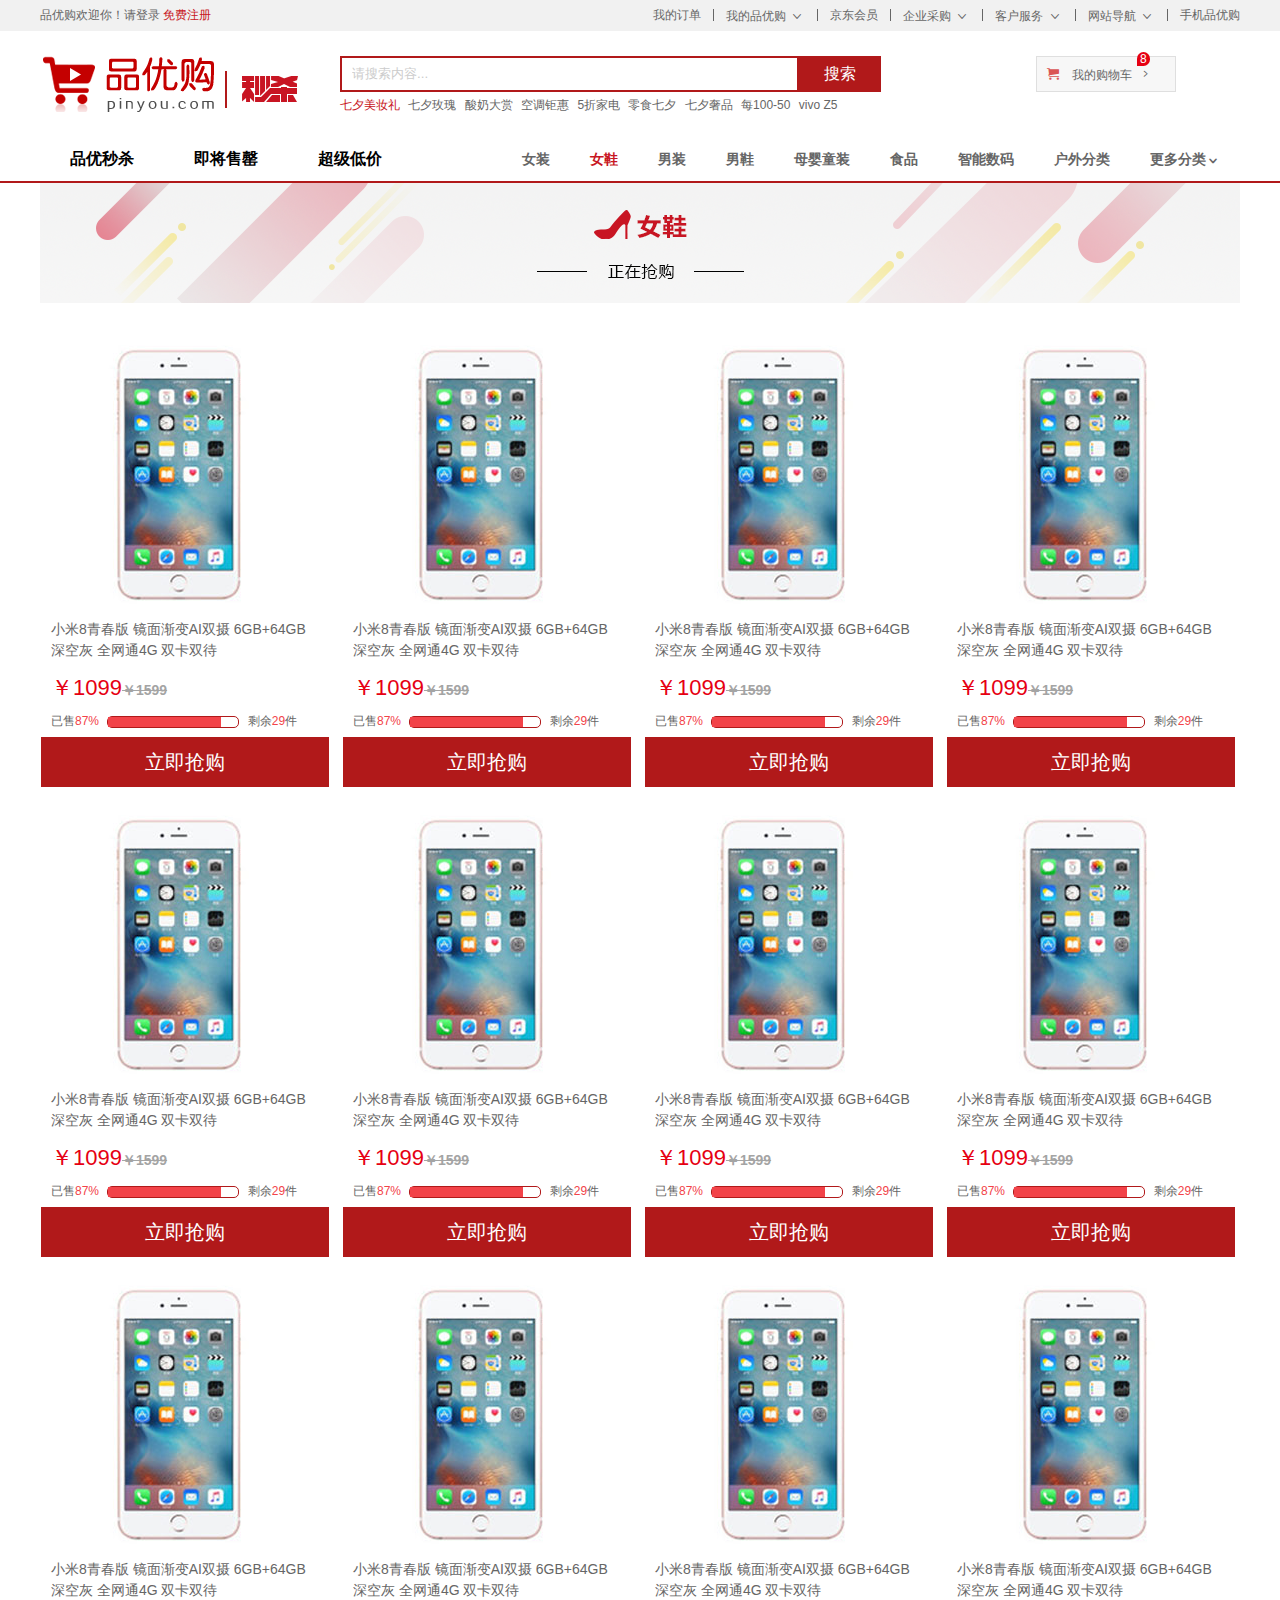
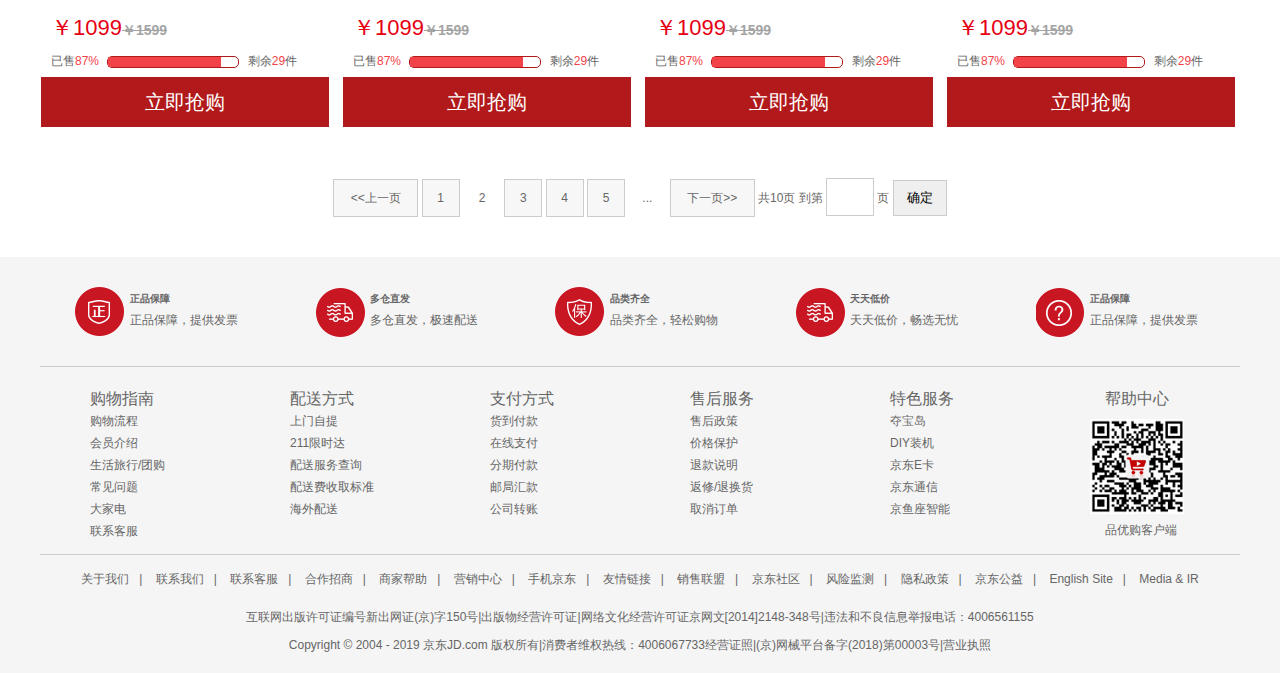
<file: list.html>
<!DOCTYPE html>
<html lang="en">

<head>
    <meta charset="UTF-8">
    <meta name="viewport" content="width=device-width, initial-scale=1.0">
    <meta http-equiv="X-UA-Compatible" content="ie=edge">
    <!-- 网页优化三大标签之一 标题：网站名字+网站说明 百度要求不超过28个字 -->
    <title>列表页-手机页面！</title>
    <!-- 网页优化三大标签之一 meta标签 description 网站说明 -->
    <meta name="description" content="品优购-专业的综合网上购物商城,销售家电、数码通讯、电脑、家居百货、服装服
       饰、母婴、图书、食品等数万个品牌优质商品.便捷、诚信的服务，为您提供愉悦的网上购物体验!" />
    <!-- 网页优化三大标签之一 meta标签 keywords 关键字-->
    <meta name="Keywords" content="网上购物,网上商城,手机,笔记本,电脑,MP3,CD,VCD,DV,相机,数码,配件,手表,存储卡,京东" />
    <!-- 引入favicon.ico网页图标 -->
    <link rel="shortcut icon" href="favicon.ico" type="image/x-icon">
    <!-- 引入css 初始化的css文件 -->
    <link rel="stylesheet" href="css/base.css">
    <!-- 引入公共样式的css文件 -->
    <link rel="stylesheet" href="css/common.css">
    <!-- 引入列表页面的css文件 -->
    <link rel="stylesheet" href="css/list.css">
</head>

<body>
    <!-- 顶部快捷导航栏开始 -->
    <div class="short_cut">
        <div class="w">
            <div class="fl">
                <ul>
                    <li>品优购欢迎你！</li>
                    <li>
                        <a href="javascript:;"                                                                                                                                                                                                                                 > 请登录</a>
                        <a href="register.html" class="style_red"> 免费注册</a>
                    </li>
                </ul>
            </div>
            <div class="fr">
                <ul>
                    <li><a href="javascript:;"                                                                                                                                                                                                                                 >我的订单</a></li>
                    <li class="spacer"></li>
                    <li>
                        <a href="javascript:;"                                                                                                                                                                                                                                 >我的品优购</a>
                        <i class="icomoon"></i>
                    </li>
                    <li class="spacer"></li>
                    <li><a href="javascript:;"                                                                                                                                                                                                                                 >京东会员</a></li>
                    <li class="spacer"></li>
                    <li>
                        <a href="javascript:;"                                                                                                                                                                                                                                 >企业采购</a>
                        <i class="icomoon"></i>
                    </li>
                    <li class="spacer"></li>
                    <li>
                        <a href="javascript:;"                                                                                                                                                                                                                                 >客户服务</a>
                        <i class="icomoon"></i>
                    </li>
                    <li class="spacer"></li>
                    <li>
                        <a href="javascript:;"                                                                                                                                                                                                                                 >网站导航</a>
                        <i class="icomoon"></i>
                    </li>
                    <li class="spacer"></li>
                    <li><a href="javascript:;"                                                                                                                                                                                                                                 >手机品优购</a></li>
                </ul>
            </div>
        </div>
    </div>
    <!-- 顶部快捷导航栏结束 -->
    <!-- 头部区域开始 -->
    <div class="header w">
        <!-- logo开始 -->
        <div class="logo">
            <h1><a href="index.html" title="品优购">品优购</a></h1>
        </div>
        <!-- logo 结束-->
        <!-- sk开始 -->
        <div class="sk">
            <img src="./upload/sk.png" alt="">
        </div>
        <!-- sk结束 -->
        <!-- search开始 -->
        <div class="search">
            <input type="text" class="text" value="请搜索内容...">
            <button class="btn">搜索</button>
        </div>
        <!-- search结束 -->
        <!-- 热词模块开始 -->
        <div class="hotwords">
            <a href="javascript:;"                                                                                                                                                                                                                                  class="style_red">七夕美妆礼</a>
            <a href="javascript:;"                                                                                                                                                                                                                                 >七夕玫瑰</a>
            <a href="javascript:;"                                                                                                                                                                                                                                 >酸奶大赏</a>
            <a href="javascript:;"                                                                                                                                                                                                                                 >空调钜惠</a>
            <a href="javascript:;"                                                                                                                                                                                                                                 >5折家电</a>
            <a href="javascript:;"                                                                                                                                                                                                                                 >零食七夕</a>
            <a href="javascript:;"                                                                                                                                                                                                                                 >七夕奢品</a>
            <a href="javascript:;"                                                                                                                                                                                                                                 >每100-50</a>
            <a href="javascript:;"                                                                                                                                                                                                                                 >vivo Z5</a>
        </div>
        <!-- 热词模块结束 -->
        <!-- 购物车模块开始 -->
        <div class="shopcar">
            <i class="car"></i> 我的购物车<i class="arrow"></i>
            <i class="count">8</i>
        </div>
        <!-- 购物车模块结束 -->
    </div>
    <!-- 头部区域结束 -->
    <!-- 导航开始 -->
    <div class="nav">
        <div class="w">
            <div class="sk_list fl">
                <ul>
                    <li><a href="javascript:;"                                                                                                                                                                                                                                 >品优秒杀</a></li>
                    <li><a href="javascript:;"                                                                                                                                                                                                                                 >即将售罄</a></li>
                    <li><a href="javascript:;"                                                                                                                                                                                                                                 >超级低价</a></li>
                </ul>
            </div>
            <div class="sk_con fr">
                <ul>
                    <li><a href="javascript:;"                                                                                                                                                                                                                                 >女装</a></li>
                    <li><a href="javascript:;"                                                                                                                                                                                                                                  class="style_red">女鞋</a></li>
                    <li><a href="javascript:;"                                                                                                                                                                                                                                 >男装</a></li>
                    <li><a href="javascript:;"                                                                                                                                                                                                                                 >男鞋</a></li>
                    <li><a href="javascript:;"                                                                                                                                                                                                                                 >母婴童装</a></li>
                    <li><a href="javascript:;"                                                                                                                                                                                                                                 >食品</a></li>
                    <li><a href="javascript:;"                                                                                                                                                                                                                                 >智能数码</a></li>
                    <li><a href="javascript:;"                                                                                                                                                                                                                                 >户外分类</a></li>
                    <li><a href="javascript:;"                                                                                                                                                                                                                                 >更多分类</a></li>
                </ul>
            </div>
        </div>
    </div>
    <!-- 导航结束 -->
    <!-- 内容区域开始 -->
    <div class="sk_container w">
        <div class="sk_hd">
            <img src="./upload/bg_03.png" alt="">
        </div>
        <div class="sk_bd clearfix">
            <ul>
                <li class="sk_goods">
                    <a href="detail.html"><img src="./upload/mobile.jpg" alt=""></a>
                    <h5 class="sk_goods_title">小米8青春版 镜面渐变AI双摄 6GB+64GB 深空灰 全网通4G 双卡双待</h5>
                    <p class="sk_goods_price"><em>￥1099</em><del>￥1599</del></p>
                    <div class="sk_goods_progress">
                        已售<i>87%</i>
                        <div class="bar">
                            <div class="bar_in"></div>
                        </div>
                        剩余<em>29</em>件
                    </div>
                    <a href="javascript:;"                                                                                                                                                                                                                                  class="sk_goods_buy">立即抢购</a>
                </li>
                <li class="sk_goods">
                        <a href="detail.html"><img src="./upload/mobile.jpg" alt=""></a>
                    <h5 class="sk_goods_title">小米8青春版 镜面渐变AI双摄 6GB+64GB 深空灰 全网通4G 双卡双待</h5>
                    <p class="sk_goods_price"><em>￥1099</em><del>￥1599</del></p>
                    <div class="sk_goods_progress">
                        已售<i>87%</i>
                        <div class="bar">
                            <div class="bar_in"></div>
                        </div>
                        剩余<em>29</em>件
                    </div>
                    <a href="javascript:;"                                                                                                                                                                                                                                  class="sk_goods_buy">立即抢购</a>
                </li>
                <li class="sk_goods">
                        <a href="detail.html"><img src="./upload/mobile.jpg" alt=""></a>
                    <h5 class="sk_goods_title">小米8青春版 镜面渐变AI双摄 6GB+64GB 深空灰 全网通4G 双卡双待</h5>
                    <p class="sk_goods_price"><em>￥1099</em><del>￥1599</del></p>
                    <div class="sk_goods_progress">
                        已售<i>87%</i>
                        <div class="bar">
                            <div class="bar_in"></div>
                        </div>
                        剩余<em>29</em>件
                    </div>
                    <a href="javascript:;"                                                                                                                                                                                                                                  class="sk_goods_buy">立即抢购</a>
                </li>
                <li class="sk_goods">
                        <a href="detail.html"><img src="./upload/mobile.jpg" alt=""></a>
                    <h5 class="sk_goods_title">小米8青春版 镜面渐变AI双摄 6GB+64GB 深空灰 全网通4G 双卡双待</h5>
                    <p class="sk_goods_price"><em>￥1099</em><del>￥1599</del></p>
                    <div class="sk_goods_progress">
                        已售<i>87%</i>
                        <div class="bar">
                            <div class="bar_in"></div>
                        </div>
                        剩余<em>29</em>件
                    </div>
                    <a href="javascript:;"                                                                                                                                                                                                                                  class="sk_goods_buy">立即抢购</a>
                </li>
                <li class="sk_goods">
                        <a href="detail.html"><img src="./upload/mobile.jpg" alt=""></a>
                    <h5 class="sk_goods_title">小米8青春版 镜面渐变AI双摄 6GB+64GB 深空灰 全网通4G 双卡双待</h5>
                    <p class="sk_goods_price"><em>￥1099</em><del>￥1599</del></p>
                    <div class="sk_goods_progress">
                        已售<i>87%</i>
                        <div class="bar">
                            <div class="bar_in"></div>
                        </div>
                        剩余<em>29</em>件
                    </div>
                    <a href="javascript:;"                                                                                                                                                                                                                                  class="sk_goods_buy">立即抢购</a>
                </li>
                <li class="sk_goods">
                        <a href="detail.html"><img src="./upload/mobile.jpg" alt=""></a>
                    <h5 class="sk_goods_title">小米8青春版 镜面渐变AI双摄 6GB+64GB 深空灰 全网通4G 双卡双待</h5>
                    <p class="sk_goods_price"><em>￥1099</em><del>￥1599</del></p>
                    <div class="sk_goods_progress">
                        已售<i>87%</i>
                        <div class="bar">
                            <div class="bar_in"></div>
                        </div>
                        剩余<em>29</em>件
                    </div>
                    <a href="javascript:;"                                                                                                                                                                                                                                  class="sk_goods_buy">立即抢购</a>
                </li>
                <li class="sk_goods">
                        <a href="detail.html"><img src="./upload/mobile.jpg" alt=""></a>
                    <h5 class="sk_goods_title">小米8青春版 镜面渐变AI双摄 6GB+64GB 深空灰 全网通4G 双卡双待</h5>
                    <p class="sk_goods_price"><em>￥1099</em><del>￥1599</del></p>
                    <div class="sk_goods_progress">
                        已售<i>87%</i>
                        <div class="bar">
                            <div class="bar_in"></div>
                        </div>
                        剩余<em>29</em>件
                    </div>
                    <a href="javascript:;"                                                                                                                                                                                                                                  class="sk_goods_buy">立即抢购</a>
                </li>
                <li class="sk_goods">
                    <a href="detail.html"><img src="./upload/mobile.jpg" alt=""></a>
                    <h5 class="sk_goods_title">小米8青春版 镜面渐变AI双摄 6GB+64GB 深空灰 全网通4G 双卡双待</h5>
                    <p class="sk_goods_price"><em>￥1099</em><del>￥1599</del></p>
                    <div class="sk_goods_progress">
                        已售<i>87%</i>
                        <div class="bar">
                            <div class="bar_in"></div>
                        </div>
                        剩余<em>29</em>件
                    </div>
                    <a href="javascript:;"                                                                                                                                                                                                                                  class="sk_goods_buy">立即抢购</a>
                </li>
                <li class="sk_goods">
                    <a href="detail.html"><img src="./upload/mobile.jpg" alt=""></a>
                    <h5 class="sk_goods_title">小米8青春版 镜面渐变AI双摄 6GB+64GB 深空灰 全网通4G 双卡双待</h5>
                    <p class="sk_goods_price"><em>￥1099</em><del>￥1599</del></p>
                    <div class="sk_goods_progress">
                        已售<i>87%</i>
                        <div class="bar">
                            <div class="bar_in"></div>
                        </div>
                        剩余<em>29</em>件
                    </div>
                    <a href="javascript:;"                                                                                                                                                                                                                                  class="sk_goods_buy">立即抢购</a>
                </li>
                <li class="sk_goods">
                        <a href="detail.html"><img src="./upload/mobile.jpg" alt=""></a>
                    <h5 class="sk_goods_title">小米8青春版 镜面渐变AI双摄 6GB+64GB 深空灰 全网通4G 双卡双待</h5>
                    <p class="sk_goods_price"><em>￥1099</em><del>￥1599</del></p>
                    <div class="sk_goods_progress">
                        已售<i>87%</i>
                        <div class="bar">
                            <div class="bar_in"></div>
                        </div>
                        剩余<em>29</em>件
                    </div>
                    <a href="javascript:;"                                                                                                                                                                                                                                  class="sk_goods_buy">立即抢购</a>
                </li>
                <li class="sk_goods">
                        <a href="detail.html"><img src="./upload/mobile.jpg" alt=""></a>
                    <h5 class="sk_goods_title">小米8青春版 镜面渐变AI双摄 6GB+64GB 深空灰 全网通4G 双卡双待</h5>
                    <p class="sk_goods_price"><em>￥1099</em><del>￥1599</del></p>
                    <div class="sk_goods_progress">
                        已售<i>87%</i>
                        <div class="bar">
                            <div class="bar_in"></div>
                        </div>
                        剩余<em>29</em>件
                    </div>
                    <a href="javascript:;"                                                                                                                                                                                                                                  class="sk_goods_buy">立即抢购</a>
                </li>
                <li class="sk_goods">
                    <a href="detail.html"><img src="./upload/mobile.jpg" alt=""></a>
                    <h5 class="sk_goods_title">小米8青春版 镜面渐变AI双摄 6GB+64GB 深空灰 全网通4G 双卡双待</h5>
                    <p class="sk_goods_price"><em>￥1099</em><del>￥1599</del></p>
                    <div class="sk_goods_progress">
                        已售<i>87%</i>
                        <div class="bar">
                            <div class="bar_in"></div>
                        </div>
                        剩余<em>29</em>件
                    </div>
                    <a href="javascript:;"                                                                                                                                                                                                                                  class="sk_goods_buy">立即抢购</a>
                </li>

            </ul>
        </div>
        <div class="page">
            <span class="page_num">
                <a href="javascript:;"                                                                                                                                                                                                                                  class="page_prev">&lt;&lt;上一页</a>
                <a href="javascript:;"                                                                                                                                                                                                                                 >1</a>
                <a href="javascript:;"                                                                                                                                                                                                                                  class="current">2</a>
                <a href="javascript:;"                                                                                                                                                                                                                                 >3</a>
                <a href="javascript:;"                                                                                                                                                                                                                                 >4</a>
                <a href="javascript:;"                                                                                                                                                                                                                                 >5</a>
                <a href="javascript:;"                                                                                                                                                                                                                                  class="dotted">...</a>
                <a href="javascript:;"                                                                                                                                                                                                                                  class="page_next">下一页&gt;&gt;</a>
            </span>
            <span class="page_skip">
                共10页 到第
                <input type="text">
                页
                <button>确定</button>
            </span>
        </div>
    </div>
    <!-- 内容区域结束 -->
    <!-- footer部分开始 -->
    <div class="footer">
        <div class="w">
            <div class="mod_service">
                <ul>
                    <li>
                        <i class="mod_service_zheng"></i>
                        <div class="mod-service_tit">
                            <h5>正品保障</h5>
                            <p>正品保障，提供发票</p>
                        </div>
                    </li>
                    <li>
                        <i class="mod_service_kuai"></i>
                        <div class="mod-service_tit">
                            <h5>多仓直发</h5>
                            <p>多仓直发，极速配送</p>
                        </div>
                    </li>
                    <li>
                        <i class="mod_service_duo"></i>
                        <div class="mod-service_tit">
                            <h5>品类齐全</h5>
                            <p>品类齐全，轻松购物</p>
                        </div>
                    </li>
                    <li>
                        <i class="mod_service_tian"></i>
                        <div class="mod-service_tit">
                            <h5>天天低价</h5>
                            <p>天天低价，畅选无忧</p>
                        </div>
                    </li>
                    <li>
                        <i class="mod_service_help"></i>
                        <div class="mod-service_tit">
                            <h5>正品保障</h5>
                            <p>正品保障，提供发票</p>
                        </div>
                    </li>
                </ul>
            </div>
            <div class="mode_help">
                <dl class="mode_help_item">
                    <dt>购物指南</dt>
                    <dd><a href="javascript:;"                                                                                                                                                                                                                                 >购物流程</a></dd>
                    <dd><a href="javascript:;"                                                                                                                                                                                                                                 >会员介绍</a></dd>
                    <dd><a href="javascript:;"                                                                                                                                                                                                                                 >生活旅行/团购</a></dd>
                    <dd><a href="javascript:;"                                                                                                                                                                                                                                 >常见问题</a></dd>
                    <dd><a href="javascript:;"                                                                                                                                                                                                                                 >大家电</a></dd>
                    <dd><a href="javascript:;"                                                                                                                                                                                                                                 >联系客服</a></dd>
                </dl>
                <dl class="mode_help_item">
                    <dt>配送方式</dt>
                    <dd><a href="javascript:;"                                                                                                                                                                                                                                 >上门自提</a></dd>
                    <dd><a href="javascript:;"                                                                                                                                                                                                                                 >211限时达</a></dd>
                    <dd><a href="javascript:;"                                                                                                                                                                                                                                 >配送服务查询</a></dd>
                    <dd><a href="javascript:;"                                                                                                                                                                                                                                 >配送费收取标准</a></dd>
                    <dd><a href="javascript:;"                                                                                                                                                                                                                                 >海外配送</a></dd>
                </dl>
                <dl class="mode_help_item">
                    <dt>支付方式</dt>
                    <dd><a href="javascript:;"                                                                                                                                                                                                                                 >货到付款</a></dd>
                    <dd><a href="javascript:;"                                                                                                                                                                                                                                 >在线支付</a></dd>
                    <dd><a href="javascript:;"                                                                                                                                                                                                                                 >分期付款</a></dd>
                    <dd><a href="javascript:;"                                                                                                                                                                                                                                 >邮局汇款</a></dd>
                    <dd><a href="javascript:;"                                                                                                                                                                                                                                 >公司转账</a></dd>
                </dl>
                <dl class="mode_help_item">
                    <dt>售后服务</dt>
                    <dd><a href="javascript:;"                                                                                                                                                                                                                                 >售后政策</a></dd>
                    <dd><a href="javascript:;"                                                                                                                                                                                                                                 >价格保护</a></dd>
                    <dd><a href="javascript:;"                                                                                                                                                                                                                                 >退款说明</a></dd>
                    <dd><a href="javascript:;"                                                                                                                                                                                                                                 >返修/退换货</a></dd>
                    <dd><a href="javascript:;"                                                                                                                                                                                                                                 >取消订单</a></dd>
                </dl>
                <dl class="mode_help_item">
                    <dt>特色服务</dt>
                    <dd><a href="javascript:;"                                                                                                                                                                                                                                 >夺宝岛</a></dd>
                    <dd><a href="javascript:;"                                                                                                                                                                                                                                 >DIY装机</a></dd>
                    <dd><a href="javascript:;"                                                                                                                                                                                                                                 >京东E卡</a></dd>
                    <dd><a href="javascript:;"                                                                                                                                                                                                                                 >京东通信</a></dd>
                    <dd><a href="javascript:;"                                                                                                                                                                                                                                 >京鱼座智能</a></dd>
                </dl>
                <dl class="mode_help_item mode_help_app">
                    <dt>帮助中心</dt>
                    <dd>
                        <img src="./upload/erweima.png" alt="">
                        <p>品优购客户端</p>
                    </dd>

                </dl>
            </div>
            <div class="mod_copyright">
                <div class="mod_copyright_links">
                    <a href="javascript:;"                                                                                                                                                                                                                                 >关于我们</a><span>|</span>
                    <a href="javascript:;"                                                                                                                                                                                                                                 >联系我们</a><span>|</span>
                    <a href="javascript:;"                                                                                                                                                                                                                                 >联系客服</a><span>|</span>
                    <a href="javascript:;"                                                                                                                                                                                                                                 >合作招商</a><span>|</span>
                    <a href="javascript:;"                                                                                                                                                                                                                                 >商家帮助</a><span>|</span>
                    <a href="javascript:;"                                                                                                                                                                                                                                 >营销中心</a><span>|</span>
                    <a href="javascript:;"                                                                                                                                                                                                                                 >手机京东</a><span>|</span>
                    <a href="javascript:;"                                                                                                                                                                                                                                 >友情链接</a><span>|</span>
                    <a href="javascript:;"                                                                                                                                                                                                                                 >销售联盟</a><span>|</span>
                    <a href="javascript:;"                                                                                                                                                                                                                                 >京东社区</a><span>|</span>
                    <a href="javascript:;"                                                                                                                                                                                                                                 >风险监测</a><span>|</span>
                    <a href="javascript:;"                                                                                                                                                                                                                                 >隐私政策</a><span>|</span>
                    <a href="javascript:;"                                                                                                                                                                                                                                 >京东公益</a><span>|</span>
                    <a href="javascript:;"                                                                                                                                                                                                                                 >English Site</a><span>|</span>
                    <a href="javascript:;"                                                                                                                                                                                                                                 >Media & IR</a>
                </div>
                <p>互联网出版许可证编号新出网证(京)字150号|出版物经营许可证|网络文化经营许可证京网文[2014]2148-348号|违法和不良信息举报电话：4006561155
                </p>
                <p>Copyright © 2004 - 2019 京东JD.com 版权所有|消费者维权热线：4006067733经营证照|(京)网械平台备字(2018)第00003号|营业执照</p>
            </div>
        </div>
    </div>
    <!-- footer部分结束 -->
</body>

</html>
</file>
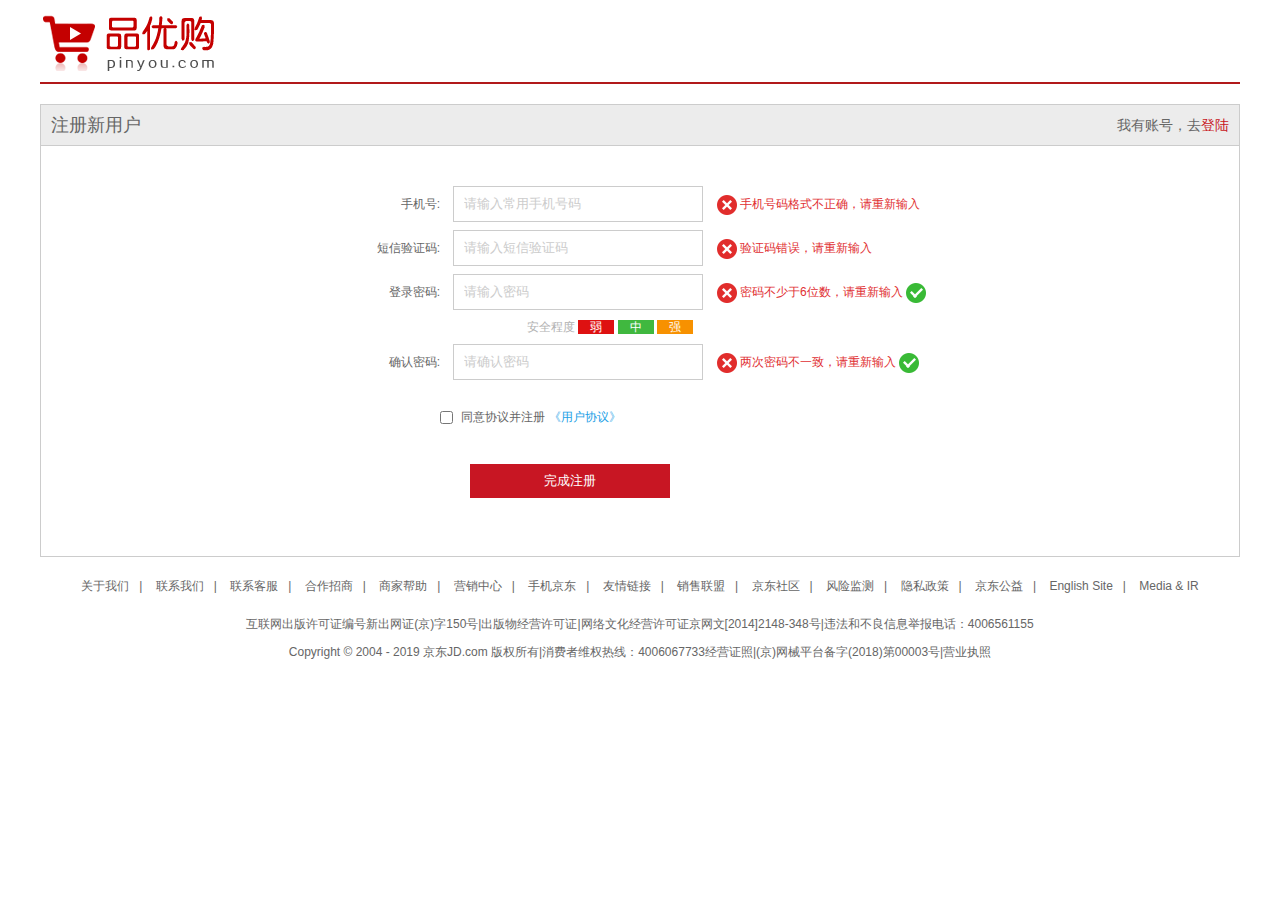
<file: register.html>
<!DOCTYPE html>
<html lang="en">

<head>
    <meta charset="UTF-8">
    <meta name="viewport" content="width=device-width, initial-scale=1.0">
    <meta http-equiv="X-UA-Compatible" content="ie=edge">
    <title>注册页面</title>
    <!-- 引入初始化页面css -->
    <link rel="stylesheet" href="css/base.css">
    <link rel="stylesheet" href="css/register.css">
</head>

<body>
    <div class="w">
        <!-- header部分开始 -->
        <div class="header">
            <div class="logo">
                <a href="index.html">
                    <img src="./img/logo.png" alt="">
                </a>
            </div>
        </div>
        <!-- header部分结束 -->
        <!-- 注册部分开始 -->
        <div class="registerarea">
            <h3>
                注册新用户
                <em>我有账号，去<a href="javascript:;"                                                                                                                                                                                                                                 >登陆</a>
                </em>
            </h3>
            <div class="reg_form">
                <form action="#" method="post">
                    <ul>
                        <li>
                            <label for="tel">手机号:</label>
                            <input type="tel" class="inp" id="tel" value="请输入常用手机号码">
                            <span class="error">
                                <i class="error_ico"></i>
                                手机号码格式不正确，请重新输入
                            </span>
                        </li>
                        <li>
                            <label for="num">短信验证码:</label>
                            <input type="text" class="inp" id="num" value="请输入短信验证码">
                            <span class="error">
                                <i class="error_ico"></i>
                                验证码错误，请重新输入
                            </span>
                        </li>
                        <li>
                            <label for="pwd">登录密码:</label>
                            <input type="text" class="inp" id="pwd" value="请输入密码">
                            <span class="error">
                                <i class="error_ico"></i>
                                密码不少于6位数，请重新输入
                            </span>
                            <span class="success">
                                <i class="success_ico"></i>
                            </span>
                        </li>
                        <li class="safe">
                            安全程度
                            <em class="ruo">弱</em>
                            <em class="zhong">中</em>
                            <em class="qiang">强</em>
                        </li>
                        <li>
                            <label for="confirm">确认密码:</label>
                            <input type="text" class="inp" id="confirm" value="请确认密码">
                            <span class="error">
                                <i class="error_ico"></i>
                                两次密码不一致，请重新输入
                            </span>
                            <span class="success">
                                <i class="success_ico"></i>
                            </span>
                        </li>
                        <li class="agree">
                            <input type="checkbox">
                            同意协议并注册
                            <a href="javascript:;"                                                                                                                                                                                                                                 >《用户协议》</a>
                        </li>
                        <li class="submit">
                            <input type="submit" value="完成注册">
                        </li>
                    </ul>
                </form>
            </div>
        </div>
        <!-- 注册部分结束 -->
        <!-- 底部开始 -->
        <div class="reg_footer">
            <div class="mod_copyright">
                <div class="mod_copyright_links">
                    <a href="javascript:;"                                                                                                                                                                                                                                 >关于我们</a><span>|</span>
                    <a href="javascript:;"                                                                                                                                                                                                                                 >联系我们</a><span>|</span>
                    <a href="javascript:;"                                                                                                                                                                                                                                 >联系客服</a><span>|</span>
                    <a href="javascript:;"                                                                                                                                                                                                                                 >合作招商</a><span>|</span>
                    <a href="javascript:;"                                                                                                                                                                                                                                 >商家帮助</a><span>|</span>
                    <a href="javascript:;"                                                                                                                                                                                                                                 >营销中心</a><span>|</span>
                    <a href="javascript:;"                                                                                                                                                                                                                                 >手机京东</a><span>|</span>
                    <a href="javascript:;"                                                                                                                                                                                                                                 >友情链接</a><span>|</span>
                    <a href="javascript:;"                                                                                                                                                                                                                                 >销售联盟</a><span>|</span>
                    <a href="javascript:;"                                                                                                                                                                                                                                 >京东社区</a><span>|</span>
                    <a href="javascript:;"                                                                                                                                                                                                                                 >风险监测</a><span>|</span>
                    <a href="javascript:;"                                                                                                                                                                                                                                 >隐私政策</a><span>|</span>
                    <a href="javascript:;"                                                                                                                                                                                                                                 >京东公益</a><span>|</span>
                    <a href="javascript:;"                                                                                                                                                                                                                                 >English Site</a><span>|</span>
                    <a href="javascript:;"                                                                                                                                                                                                                                 >Media & IR</a>
                </div>
                <p>互联网出版许可证编号新出网证(京)字150号|出版物经营许可证|网络文化经营许可证京网文[2014]2148-348号|违法和不良信息举报电话：4006561155
                </p>
                <p>Copyright © 2004 - 2019 京东JD.com 版权所有|消费者维权热线：4006067733经营证照|(京)网械平台备字(2018)第00003号|营业执照</p>
            </div>
        </div>
        <!-- 底部结束 -->
    </div>

</body>

</html>
</file>
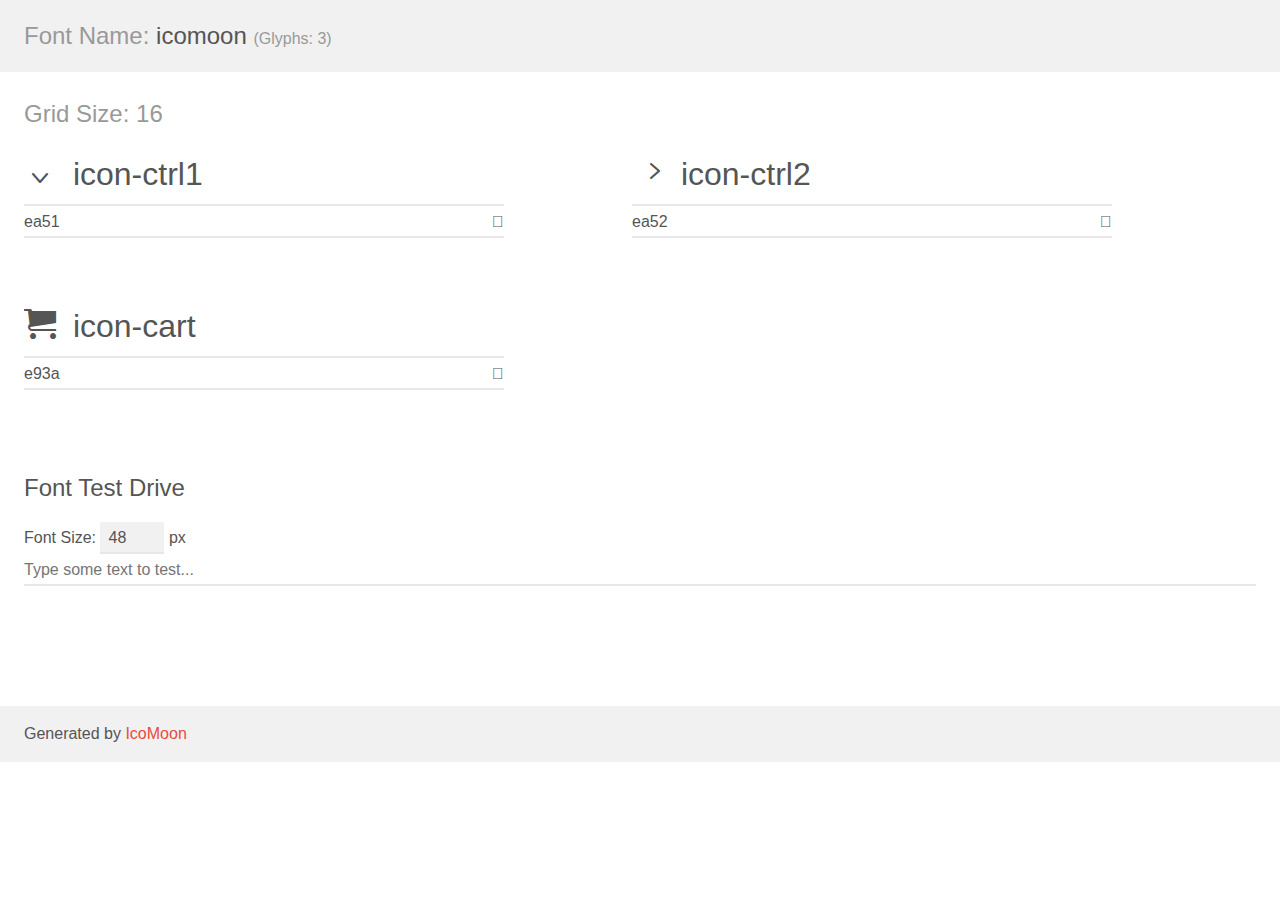
<file: icomoon/demo.html>
<!doctype html>
<html>
<head>
    <meta charset="utf-8">
    <title>IcoMoon Demo</title>
    <meta name="description" content="An Icon Font Generated By IcoMoon.io">
    <meta name="viewport" content="width=device-width, initial-scale=1">
    <link rel="stylesheet" href="demo-files/demo.css">
    <link rel="stylesheet" href="style.css"></head>
<body>
    <div class="bgc1 clearfix">
        <h1 class="mhmm mvm"><span class="fgc1">Font Name:</span> icomoon <small class="fgc1">(Glyphs:&nbsp;3)</small></h1>
    </div>
    <div class="clearfix mhl ptl">
        <h1 class="mvm mtn fgc1">Grid Size: 16</h1>
        <div class="glyph fs1">
            <div class="clearfix bshadow0 pbs">
                <span class="icon-ctrl1"></span>
                <span class="mls"> icon-ctrl1</span>
            </div>
            <fieldset class="fs0 size1of1 clearfix hidden-false">
                <input type="text" readonly value="ea51" class="unit size1of2" />
                <input type="text" maxlength="1" readonly value="&#xea51;" class="unitRight size1of2 talign-right" />
            </fieldset>
            <div class="fs0 bshadow0 clearfix hidden-true">
                <span class="unit pvs fgc1">liga: </span>
                <input type="text" readonly value="" class="liga unitRight" />
            </div>
        </div>
        <div class="glyph fs1">
            <div class="clearfix bshadow0 pbs">
                <span class="icon-ctrl2"></span>
                <span class="mls"> icon-ctrl2</span>
            </div>
            <fieldset class="fs0 size1of1 clearfix hidden-false">
                <input type="text" readonly value="ea52" class="unit size1of2" />
                <input type="text" maxlength="1" readonly value="&#xea52;" class="unitRight size1of2 talign-right" />
            </fieldset>
            <div class="fs0 bshadow0 clearfix hidden-true">
                <span class="unit pvs fgc1">liga: </span>
                <input type="text" readonly value="" class="liga unitRight" />
            </div>
        </div>
        <div class="glyph fs1">
            <div class="clearfix bshadow0 pbs">
                <span class="icon-cart"></span>
                <span class="mls"> icon-cart</span>
            </div>
            <fieldset class="fs0 size1of1 clearfix hidden-false">
                <input type="text" readonly value="e93a" class="unit size1of2" />
                <input type="text" maxlength="1" readonly value="&#xe93a;" class="unitRight size1of2 talign-right" />
            </fieldset>
            <div class="fs0 bshadow0 clearfix hidden-true">
                <span class="unit pvs fgc1">liga: </span>
                <input type="text" readonly value="cart, purchase" class="liga unitRight" />
            </div>
        </div>
    </div>

    <!--[if gt IE 8]><!-->
    <div class="mhl clearfix mbl">
        <h1>Font Test Drive</h1>
        <label>
            Font Size: <input id="fontSize" type="number" class="textbox0 mbm"
            min="8" value="48" />
            px
        </label>
        <input id="testText" type="text" class="phl size1of1 mvl"
        placeholder="Type some text to test..." value=""/>
        <div id="testDrive" class="icon-" style="font-family: icomoon">&nbsp;
        </div>
    </div>
    <!--<![endif]-->
    <div class="bgc1 clearfix">
        <p class="mhl">Generated by <a href="https://icomoon.io/app">IcoMoon</a></p>
    </div>

    <script src="demo-files/demo.js"></script>
</body>
</html>
</file>
<file: css/base.css>
﻿/*清除元素默认的内外边距  */
* {
    margin: 0;
    padding: 0
}
/*让所有斜体 不倾斜*/
em,
i {
    font-style: normal;
}
/*去掉列表前面的小点*/
li {
    list-style: none;
}
/*图片没有边框   去掉图片底侧的空白缝隙*/
img {
    border: 0;  /*ie6*/
    vertical-align: middle;
}
/*让button 按钮 变成小手*/
button {
    cursor: pointer;
}
/*取消链接的下划线*/
a {
    color: #666;
    text-decoration: none;
}

a:hover {
    color: #e33333;
}

button,
input {
    font-family: 'Microsoft YaHei', 'Heiti SC', tahoma, arial, 'Hiragino Sans GB', \\5B8B\4F53, sans-serif;
    /*取消轮廓线 蓝色的*/
    outline: none;
}

body {
    background-color: #fff;
    font: 12px/1.5 'Microsoft YaHei', 'Heiti SC', tahoma, arial, 'Hiragino Sans GB', \\5B8B\4F53, sans-serif;
    color: #666
}

.hide,
.none {
    display: none;
}
/*清除浮动*/
.clearfix:after {
    visibility: hidden;
    clear: both;
    display: block;
    content: ".";
    height: 0
}

.clearfix {
    *zoom: 1
}
</file>
<file: css/common.css>
/* 公共样式 */
.fl{
    float: left;
}
.fr{
    float:right;
}
/* 声明字体图标 */
@font-face {
    font-family: 'icomoon';
    src:  url('../fonts/icomoon.eot?q8c5pg');
    src:  url('../fonts/icomoon.eot?q8c5pg#iefix') format('embedded-opentype'),
      url('../fonts/icomoon.ttf?q8c5pg') format('truetype'),
      url('../fonts/icomoon.woff?q8c5pg') format('woff'),
      url('../fonts/icomoon.svg?q8c5pg#icomoon') format('svg');
    font-weight: normal;
    font-style: normal;
  }
  /* 使用字体图标 */
.icomoon{
    font-family: 'icomoon';
    font-size: 16px;
    /* 行高等于高，垂直居中 行高小于高 偏上 行高大于高 偏下 */
    line-height: 26px;
}
/* 版心 */
.w{
    width: 1200px;
    margin: 0 auto;
}
.style_red{
    color: #c81623;
}
.spacer{
    width: 1px;
    height: 12px;
    background-color:#666;
    margin: 9px 12px 0;
} 
/* 顶部快捷导航栏 */
.short_cut{
    height: 31px;
    background-color: #f1f1f1;
    line-height: 31px;
}
.short_cut li{
    float: left;
}
/* header区域 */
.header{
    position: relative;
    height: 105px; 
}
.header .logo{
    position: absolute;
    width: 175px;
    height: 56px;
    top:25px;
    left: 0;
}
.header .logo a{
    display:block;
    width: 175px;
    height: 56px;
    background-image: url(../img/logo.png);
    /* 使标题不显示 */
    /* text-indent: -999px;
    overflow: hidden; */
    font-size: 0;
}
.header .search{
    position: absolute;
    left: 300px;
    top: 25px;
}
.header .search .text{
    float: left;
    width:445px;
    height: 32px;
    border: 2px solid #b1191a;
    color:#ccc;
    padding-left: 10px;
}
.header .search .btn{
    float: left;
    width: 82px;
    height: 36px;
    background-color:#b1191a;
    border: 0;
    font-size:16px;
    color: #fff;
}
.header .hotwords{
    position: absolute;
    /* 原248px */
    left: 300px; 
    top: 65px;
}
.header .hotwords a{
    margin: 0 5px 0 0;
}
.header .shopcar{
    position: absolute;
    top: 25px;
    right: 64px;
    line-height: 34px;
    width: 138px;
    height: 34px;
    border: 1px solid #dfdfdf;
    background-color: #f7f7f7;
    
}
.header .shopcar .car
{
    font-family: 'icomoon';
    color: #da5555;
    padding:0 10px;
}
.header .shopcar .arrow{
    font-family: 'icomoon';
    margin-left: 5px;
}
.header .shopcar .count{
    position: absolute;
    top: -5px;
    /* 左侧对齐，文字才能向右走 */
    left: 100px;
    height: 14px;
    line-height: 14px;
    padding: 0 3px;
    background-color: #e60012;
    color:#fff;
    /* border-radius:左上角 右上角 右下角 左下角 */
    border-radius: 7px 7px 7px 0; 
}
.nav{
    height: 45px;
    border-bottom: 2px solid #b1191a;
}
.nav .dropdown{
    width: 209px;
    height: 45px;
}
.nav .dropdown .dt{
    width: 100%;
    height: 100%;
    line-height: 45px;
    color:#fff;
    font-size: 16px;
    text-align: center;
    background-color: #b1191a;
}
.nav .dropdown .dd{
    height: 465px;
    background-color: #c81623;
    margin-top: 2px;
    color: #fff;
    /* display: none; */
}
.nav .dropdown .dd i{
    float: right;
    font-family:'icomoon';
    font-size: 18px;
    color:#fff;
}
.nav .dropdown .dd .menu_item{
    height: 31px;
    line-height: 31px;
    border-left: 1px solid #c81623;
    padding:0 10px;
    transition: all .5s;
}
.nav .dropdown .dd .menu_item:hover{
    padding-left: 20px;
}
.nav .dropdown .menu_item:hover{
    background-color:#fff;
}
.nav .dropdown .menu_item:hover a{
    color: #c81623;
}
.nav .dropdown .menu_item a{
    font-size: 14px;
    color: #fff;
    padding-right: 2px;
}
.nav .navitems{
    margin-left: 10px;
}
.nav .navitems li{
    float: left;
}
.nav .navitems li a{
    display: block;
    height: 45px;
    line-height: 45px;
    padding: 0 25px;
    font-size: 16px;
}
/* footer部分 */
.footer{
    height: 386px;
    background-color: #f5f5f5;
    padding-top: 30px;
}
.footer .mod_service{
    height: 79px;
    border-bottom:1px solid #ccc;
}
.footer .mod_service li{
    float:left;
    width:240px;
}
.footer .mod_service i{
    /* 浮动的盒子，可以直接给大小，不需要经过转换 */
    float: left;
    width: 50px;
    height: 50px;
    background: url(../img/icons.png) no-repeat;
    margin-left: 35px;
}
.footer .mod_service .mod_service_zheng{
    background-position: -253px -3px;
}
.footer .mod_service .mod_service_kuai{
    background-position: -254px -53px;
}
.footer .mod_service .mod_service_duo{
    background-position: -257px -106px;
}
.footer .mod_service .mod_service_tian{
    background-position: -254px -53px;
}
.footer .mod_service .mod_service_help{
    background-position: -257px -208px;
}
.footer .mod_service .mod-service_tit{
    float: left;
    margin-left: 5px;
}
.footer .mod_service .mod-service_tit h5{
    margin: 5px 0;
}
.footer .mode_help{
    height: 187px;
    border-bottom: 1px solid #ccc;
}
.footer .mode_help .mode_help_item{
    float: left;
    width: 150px;
    padding: 20px 0 0 50px;
}
.footer .mode_help .mode_help_item dt{
    height: 25px;
    font-size: 16px;
}
.footer .mode_help .mode_help_item dd{
    height: 22px;
}
.footer .mode_help .mode_help_app dt,
.footer .mode_help .mode_help_app p{
    padding-left:15px;
}
.footer .mode_help .mode_help_app img{
    margin: 7px 0;
}
.footer .mod_copyright{
    text-align: center;
}
.footer .mod_copyright .mod_copyright_links{
   margin: 15px 0 20px 0;
}
.footer .mod_copyright .mod_copyright_links span{
    display: inline-block;
    margin: 0 10px;
}
.footer .mod_copyright p{
    margin-bottom: 10px;
}
</file>
<file: css/index.css>
.main{
    width: 980px;
    height: 455px;
    margin: 10px 0 0 219px; 
}
.main .focus{
    position: relative;
    width: 720px;
    height:455px;
    /* overflow: hidden; */
}
.focus .img-wrap img{
    position: absolute;
    width: 720px;
    height:455px;
}
.focus .btn-list{
	position: absolute;
    right: 150px;
    /* 530 */
    top: 400px; 
    left: 100px;
	width: 200px;
	height: 20px;
	/*border: 1px solid black;*/
}
.focus .btn-list .btn{
	width: 6px;
    height: 6px;
    border: 2px solid #aaa;
    background-color: #747474;
    float: left;
    margin-right: 10px;
    border-radius: 50%;
    cursor: pointer;
}
.focus .btn-list .btn:hover,.focus .btn-list .active{
	background-color: #e3e3e3;
	border-color: #8a8a8a;
}

.focus .table{
	width: 41px;
    height: 69px;
    background-image: url(../img/icon-slides.png);
    position: absolute;
    top: 220px;
    cursor: pointer;
}
.focus .left{
	left: 0;
    background-position-x: 82px;
}
.focus .right{
	right: 0;
    background-position-x: 41px;
}
.focus .left:hover{
	background-position-x:166px; 
}

.focus .right:hover{
	background-position-x:120px; 
}

.main .focus .newsflash{
    width: 250px;
    height: 455px;
}
/* .main .focus .arrow_left,
.main .focus .arrow_right{
    position: absolute;
    top:50%;
    margin-top: -20px;
    width: 24px;
    height: 40px;
    background:rgba(0,0,0,0.3);
    line-height: 40px;
    text-align: center;
    color:#fff;
    font-family: 'icomoon';
    font-size: 18px;
}
.main .focus .arrow_left:hover,
.main .focus .arrow_right:hover{
    background:rgba(0,0,0,0.7);
}
.main .focus .arrow_left{
    transform: rotateY(180deg);
}
.main .focus .arrow_right{
    right: 0;
}
/* .main .focus ul li a{
    display: none;
}
.main .focus ul li .show{
    display: inline;
}  */
/* .main .focus .img-wrap img{
    position: absolute;
    width: 720px;
    height: 455px;
}
.main .focus .circle{
    position: absolute;
    bottom: 10px;
    left: 50px;
}

.main .focus .circle li{
    float: left;
    width: 8px;
    height: 8px;
    border:2px solid rgba(255,255,255,0.4);
    border-radius: 50%;
    margin: 0 3px;
    cursor: pointer;
}
.main .focus .circle li.current{
    background-color: #fff;
}  */
.main .newsflash{
    width: 250px;
}
.main .newsflash .news{
    height: 163px;
    border: 1px solid #ccc;
}
.main .newsflash .news .news_hd{
    height: 32px;
    /* dotted 点线 dashed 虚线 */
    border-bottom: 1px dotted #ccc;
    line-height: 32px;
    font-size: 14px;
    padding-left: 15px;
}
.main .newsflash .news .news_hd a{
    float:right;
    padding: 0 15px;
    font-size: 12px;
    font-family: 'icomoon';
}
.main .newsflash .lifeservice{
    height: 208px;
    border:1px solid #ccc;
    border-top: none;
}
.main .newsflash .bargin{
    height: 75px;
    margin-top: 5px;
}
.main .newsflash .news .news_td{
    padding: 10px 15px 0 15px;
}
.main .newsflash .news .news_td li{
    height: 23px;
    /* 文字不换行 */
    white-space: nowrap;
    text-overflow: ellipsis;
    overflow: hidden;
}
.main .newsflash .lifeservice{
    overflow: hidden;
}
.main .newsflash .lifeservice ul{
    width: 252px;
}
.main .newsflash .lifeservice li{
    position: relative;
    float: left;
    width: 62px;
    height: 70px;
    border-right: 1px solid #ccc;
    border-bottom: 1px solid #ccc;
}
.main .newsflash .lifeservice li a{
    display: block;
    /* overflow: hidden; 解决i引起的外边距塌陷合并问题 */
    /* overflow: hidden; */
    height: 100%;
}
.main .newsflash .lifeservice li a .service_ico{
    display: block;
    width: 25px;
    height: 25px;
    margin: 10px auto;
    background: url(../img/icons.png) no-repeat;   
}
.main .newsflash .lifeservice li p{
    text-align: center;
}
.main .newsflash .lifeservice li a .service_ico_huafei{
    background-position: -16px -15px;
}
.main .newsflash .lifeservice li a .service_ico_jipiao{
    background-position: -77px -15px;
}
.main .newsflash .lifeservice li a .service_ico_jiudian{
    background-position: -140px -15px;
}
.main .newsflash .lifeservice li a .service_ico_youxi{
    background-position: -206px -15px;
}
.main .newsflash .lifeservice li a .service_ico_jiayouka{
    background-position: -16px -88px;
}
.main .newsflash .lifeservice li a .service_ico_huochepiao{
    background-position: -77px -88px;
}
.main .newsflash .lifeservice li a .service_ico_zhongchou{
    background-position: -140px -88px;
}
.main .newsflash .lifeservice li a .service_ico_licai{
    background-position: -206px -88px;
}
.main .newsflash .lifeservice li a .service_ico_baitiao{
    background-position: -16px -159px;
}
.main .newsflash .lifeservice li a .service_ico_dianyingka{
    background-position: -77px -159px;
}
.main .newsflash .lifeservice li a .service_ico_qiyegou{
    background-position: -140px -152px;
}
.main .newsflash .lifeservice li a .service_ico_lipinka{
    background-position: -206px -159px;
}
.main .newsflash .lifeservice li .hot{
    position: absolute;
    right:0;
    top: 0;
    width: 12px;
    height: 15px;
    background:url(../img/jian.jpg) no-repeat;
}
/* 推荐模块 */
.recommend{
    height: 163px;
    margin-top: 10px;
}
.recommend .recom_hd{
    float: left;
    width: 200px;
    height: 163px;
    background-color:#5c5251;
    text-align: center;
}
.recommend .recom_hd img{
    margin: 30px 0 10px 0;
}
.recommend .recom_hd h3{
    font-size: 18px;
    color: #fff;
    /* 使标题不加粗 */
    font-weight: normal;
}
.recommend .recom_bd{
    float: left;
    width: 1000px;
    height: 163px;
    background-color: #ebebeb;
}
.recommend .recom_bd li{
    float: left;
    margin-top: 10px;
    width: 249px;
    height: 145px;
    border-right: 1px solid #ccc;
}
.recommend .recom_bd li.last{
    border: none;
}
/* 商品区 */
.box_hd{
    margin-top: 20px;
    height: 30px;
    border-bottom: 2px solid #c81623;
}
.box_hd h3{
    float: left;
    color: #c81623;
    font-size: 18px;
}
.box_hd .tab_list{
    line-height: 30px;
}
.box_hd .tab_list li{
    float: left;
}
.box_hd .tab_list li a{
    margin: 0 15px;
}
.box_bd{
    height: 360px;
}
.box_bd .tab_con li{
    float: left;
    height: 360px;
    overflow: hidden;
}
.box_bd .tab_con li.w1{
    width: 209px;
    background-color: #f9f9f9;
}
.box_bd .tab_con .w1 .tab_con_list{
    text-align: center;
    margin-bottom: 15px;
    /* 清除浮动 父级没有高，孩子又添加了浮动，给父级添加浮动 */
    overflow: hidden;
}
.box_bd .tab_con .w1 .tab_con_list li{
    width: 86px;
    height: 32px;
    line-height: 32px;
    border-bottom: 1px solid #ccc;
    margin-left: 10px;
}
.box_bd .tab_con li.w2{
    width: 329px;
}
.box_bd .tab_con li.w3{
    width: 220px;
    border-right: 1px solid #ccc;
}
.box_bd .tab_con li.except{
    border: 0;
}
.box_bd .tab_con .tab_con_item{
    border-bottom: 1px solid #ccc;
}
.box_bd img{
    /* 过渡写到本身上，谁做动画给谁加 */
    transition:all .2s;
}
/* 鼠标放到图片上，图片向右滑动效果 */
.box_bd img:hover{
    margin-left: 8px;
}
/* 侧边导航 */
.fixedtool{
    position: fixed;
    width: 66px;
    top: 200px;
    /* 让侧边导航靠近版心 先距离浏览器中心50% 再往回走 */
    left: 50%;
    margin-left: -676px;
    background-color: #fff;
}
.fixedtool li{
    height: 32px;
    line-height: 32px;
    text-align: center;
    font-size: 12px;
    border-bottom: 1px solid #ccc;
    cursor: pointer;
}
.fixedtool li.current{
    background-color: #c81623;
    color:#fff;
}
</file>
<file: css/detail.css>
/* 详情页面的css文件 */
.de_container{
    margin-top: 20px;
}
.de_container .crumb_wrap{
    height: 25px;
    font-family: 'icomoon';
}
.de_container .crumb_wrap a{
    margin-right: 10px;
   
}
.de_container .product_inpro .preview_wrap{
    width: 400px;
    height: 590px;
}
.de_container .product_inpro .preview_wrap .preview_img{
    width: 398px;
    height: 398px;
    border: 1px solid #ccc;
}
.de_container .product_inpro .preview_wrap .previw_list{
    position: relative;
    height: 60px;
    margin-top: 60px;
}
.de_container .product_inpro .preview_wrap .previw_list .list_item{
    width: 320px;
    height: 60px;
    margin: 0 auto;
}
.de_container .product_inpro .preview_wrap .previw_list .list_item li{
    width: 56px;
    height: 56px;
}

.de_container .product_inpro .preview_wrap .previw_list .list_item li{
    width: 56px;
    height: 56px;
    border: 2px solid transparent;
    float: left;
    margin: 0 2px;
}
.de_container .product_inpro .preview_wrap .previw_list .list_item .current{
    border: 2px solid red;
}
.de_container .product_inpro .preview_wrap .previw_list .arrow_prev,
.de_container .product_inpro .preview_wrap .previw_list .arrow_next
{
    position: absolute;
    width: 22px;
    height: 32px;
    top: 50%;
    margin-top: -16px;
}
.de_container .product_inpro .preview_wrap .previw_list .arrow_prev{
    left: 0;
    background: url(../img/arrow-prev.png) no-repeat;
}
.de_container .product_inpro .preview_wrap .previw_list .arrow_next{
    right: 0;
    background: url(../img/arrow-next.png) no-repeat;
}
.de_container .product_inpro .iteminfo_wrap{
    width: 718px;
}
.de_container .product_inpro .iteminfo_wrap .sku_name{
    height: 30px;
    font-weight: 700;
    font-size: 16px;   
}
.de_container .product_inpro .iteminfo_wrap .news{
    /* 高度剩余法 */
    height: 32px;
    color: #e12228;
}

.de_container .product_inpro .iteminfo_wrap .summary dt,
.de_container .product_inpro .iteminfo_wrap .summary dd{
    float: left;
}
.de_container .product_inpro .iteminfo_wrap .summary dt{
    width: 60px;
    padding-left: 10px;
    line-height: 36px;
}
.de_container .product_inpro .iteminfo_wrap .summary .summary_price,
.de_container .product_inpro .iteminfo_wrap .summary .summary_promotion{
    position: relative;
    padding-top: 10px;
    background-color: #fee9eb;
   
}
.de_container .product_inpro .iteminfo_wrap .summary .summary_price dd .price{
    font-size: 24px;
    color: #e12228;;
}
.de_container .product_inpro .iteminfo_wrap .summary .summary_price dd a {
   color: #c81623;
}
.de_container .product_inpro .iteminfo_wrap .summary .summary_price dd .remark{
    position: absolute;
    top: 20px;
    right: 10px;
}
.de_container .product_inpro .iteminfo_wrap .summary .summary_promotion dd{
    width: 450px;
    line-height: 36px;
}
.de_container .product_inpro .iteminfo_wrap .summary .summary_promotion dd em{
    display: inline-block;
    width: 40px;
    height: 22px;
    background-color:#c81623;
    color: #fff;
    text-align: center;
    line-height: 22px;
}
.de_container .product_inpro .iteminfo_wrap .summary .summary_support dd
{
    line-height: 36px;
}
.de_container .product_inpro .iteminfo_wrap .summary .summary_send dt{
    line-height: 44px;
}
.de_container .product_inpro .iteminfo_wrap .summary .summary_send dd{
    line-height: 22px;
    width: 500px;
}
.de_container .product_inpro .iteminfo_wrap .summary .choose_color dd a{
    display: inline-block;
    width: 80px;
    height: 41px;
    background-color: #f7f7f7;
    border: 1px solid #ededed;
    text-align: center;
    line-height: 41px;
}
.de_container .product_inpro .iteminfo_wrap .summary dl dd a.current{
    border: 1px solid #c81623;
}
.de_container .product_inpro .iteminfo_wrap .summary .choose_version,
.de_container .product_inpro .iteminfo_wrap .summary .choose_capacity,
.de_container .product_inpro .iteminfo_wrap .summary .buy_way,
.de_container .product_inpro .iteminfo_wrap .summary .choose_suit
{
    margin: 10px 0 0 0;
}
.de_container .product_inpro .iteminfo_wrap .summary .choose_version dd a,
.de_container .product_inpro .iteminfo_wrap .summary .choose_capacity dd a,
.de_container .product_inpro .iteminfo_wrap .summary .buy_way dd a,
.de_container .product_inpro .iteminfo_wrap .summary .choose_suit dd a{
    display: inline-block;
    height: 32px;
    padding: 0 12px;
    background-color: #f7f7f7;
    text-align: center;
    border: 1px solid #ededed;
    line-height: 32px;
}
.de_container .product_inpro .iteminfo_wrap .summary .choose_btns{
    margin-top: 20px;
}
.de_container .product_inpro .iteminfo_wrap .summary .choose_btns .addcar{
    width: 142px;
    height: 46px;
    background-color: #c81623;
    text-align: center;
    line-height: 46px;
    font-size: 18px;
    color: #fff;
    margin-left: 10px;
}
.de_container .product_inpro .iteminfo_wrap .summary .choose_btns .addcar:hover{
    background-color:rgba(200,22,35,0.6);
}
.de_container .product_inpro .iteminfo_wrap .summary .choose_btns .choose_amount{
    position: relative;
    width: 50px;
    height: 46px;
}
.de_container .product_inpro .iteminfo_wrap .summary .choose_btns .choose_amount input{
    width: 33px;
    height: 44px;
    border: 1px solid #ccc;
    text-align: center;
}
.de_container .product_inpro .iteminfo_wrap .summary .choose_btns .choose_amount .add,
.de_container .product_inpro .iteminfo_wrap .summary .choose_btns .choose_amount .reduce{
    position: absolute;
    width: 15px;
    height: 22px;
    border: 1px solid #ccc;
    background-color: #f1f1f1;
    text-align: center;
    line-height: 22px;
}
.de_container .product_inpro .iteminfo_wrap .summary .choose_btns .choose_amount .add{
    top: 0;
    right: 0;
}
.de_container .product_inpro .iteminfo_wrap .summary .choose_btns .choose_amount .reduce{
    bottom: 0;
    right: 0;
    cursor: not-allowed;
}
/* 产品详细介绍模块 */
.de_container .product_detail{
    margin-bottom: 50px;
}
.de_container .product_detail .aside{
    width: 208px;
    border: 1px solid #ccc;
    /* height: 1700px; */
}
.de_container .product_detail .aside section{
    display: none;
}
.de_container .product_detail .aside .show_tab_item{
    display: block;
}
.de_container .product_detail .aside .tablist{
    height: 34px;
}
.de_container .product_detail .aside .tablist li{
    float: left;
    background-color: #f1f1f1;
    border-bottom: 1px soliid #ccc;
    height: 33px;
    text-align: center;
    line-height: 33px;
    cursor: pointer;
}
.de_container .product_detail .aside .tablist .current{
    border-bottom: 1px soliid transparent;
    background-color: #fff;
    color:red ;
}
.de_container .product_detail .aside .tablist .first_tab{
    width: 103px;
}
.de_container .product_detail .aside .tablist .second_tab{
    width: 104px;
    border-left: 1px solid #ccc;
}

.de_container .product_detail .aside .tab_con_list li{
    float: left;
    border-bottom: 1px dashed #ccc;
}
.de_container .product_detail .aside .tab_con_list li a{
    display: block;
    height: 33px;
    width: 103px;
    text-align: center;
    line-height: 33px;
    background-color: #fff;
}
.de_container .product_detail .aside h4{
    font-size: 16px;
    text-align: center;
    font-weight: 400;
    height: 30px;
    line-height: 30px;
}
.de_container .product_detail .aside .tab_con{
    padding: 0 10px;
}
.de_container .product_detail .aside .tab_con li{
    border-bottom: 1px solid #ccc;
}
.de_container .product_detail .aside .tab_con li h5{
    white-space: nowrap;
    text-overflow: ellipsis;
    overflow: hidden;
    font-weight: normal;
    margin: 10px 0;
}
.de_container .product_detail .aside .tab_con li .aside_price{
    font-weight: bold;
}
.de_container .product_detail .aside .tab_con li .aside_addcar{
    display: block;
    width: 88px;
    height: 26px;
    border: 1px solid #ccc;
    background-color: #f7f7f7;
    margin: 10px auto;
    text-align: center;
    line-height: 26px;
}
.de_container .product_detail .detail{
    width: 978px;
}
.de_container .product_detail .detail section{
    display: none;
}
.de_container .product_detail .detail .show_tab_item{
    display: block;
}
.de_container .product_detail .detail .detail_tab_list{
    height: 39px;
    border: 1px solid #ccc;
    background-color: #f1f1f1;
}
.de_container .product_detail .detail .detail_tab_list li{
    float: left;
    height: 39px;
    line-height: 39px;
    padding: 0 20px;
    text-align: center;
    cursor: pointer;
}
.de_container .product_detail .detail .detail_tab_list .current{
    background-color: #c81623;
    color: #fff;
}
.de_container .product_detail .detail .detail_tab_con .item ul{
    padding: 20px 0 0 20px;
}
.de_container .product_detail .detail .detail_tab_con .item ul li{
    padding: 3px 0;
}
.de_container .product_detail .detail .detail_tab_con .item .more{
    float: right;
    font-weight: 700;
    font-family: 'icomoon';
}
</file>
<file: css/list.css>
/* 列表页头部区域 */
.header .sk{
    position: absolute;
    top: 40px;
    left: 185px;
    height: 32px;
    border-left: 2px solid #b1191a;
    padding-left: 15px;
    padding-top: 5px;
}
/* 列表页导航栏区域 */
.nav .sk_list li{
    float: left;
    line-height: 45px;
    margin:0 30px;
}
.nav .sk_list li a{
    color: #000;
    font-size: 16px;
    font-weight: 700;
}
.nav .sk_list li a:hover{
    color: #c81523;
}
.nav .sk_con li{
    float: left;
    line-height: 45px;
    margin: 0 20px;
}
.nav .sk_con li a{
    font-family: 'icomoon';
    font-size: 14px;
    font-weight: 700;
}
/* 列表页内容区域 */
.sk_container .sk_bd{
    margin-top: 25px;
}
.sk_container .sk_bd ul{
    width: 1212px;
}
.sk_container .sk_bd .sk_goods{
    float: left;
    position: relative;
    width: 288px;
    height: 458px;
    border: 1px solid transparent;
    margin:0 12px 10px 0;
}
.sk_container .sk_bd .sk_goods:hover{
    border: 1px solid #e12228;
}
.sk_container .sk_bd .sk_goods .sk_goods_title{
    font-size: 14px;
    color:#666;
    font-weight: normal;
    padding: 0 10px 0;
}
.sk_container .sk_bd .sk_goods .sk_goods_price{
    padding: 10px 10px 0;
}
.sk_container .sk_bd .sk_goods .sk_goods_price em{
    font-size: 22px;
    color: #e60012;
}
.sk_container .sk_bd .sk_goods .sk_goods_price del{
    font-size: 14px;
    color: #a4a4a4;
    font-weight: 700;
}
.sk_container .sk_bd .sk_goods .sk_goods_progress{
    padding: 8px 10px;
}
.sk_container .sk_bd .sk_goods .sk_goods_progress .bar{
    display: inline-block;
    width: 130px;
    height: 10px;
    border: 1px solid #b1191a;
    vertical-align: middle;
    margin: 0 5px;
    border-radius: 5px;
}
.sk_container .sk_bd .sk_goods .sk_goods_progress .bar .bar_in{
    width: 87%;
    height: 10px;
    background-color: #f24349;
}
.sk_container .sk_bd .sk_goods .sk_goods_progress i,
.sk_container .sk_bd .sk_goods .sk_goods_progress em{
    color: #f24349;
}
.sk_container .sk_bd .sk_goods .sk_goods_buy{
    position: absolute;
    bottom: 0;
    width: 100%;
    height: 50px;
    background-color: #b1191a;
    color: #fff;
    text-align: center;
    line-height: 50px;
    font-size: 20px;
}
.sk_container .sk_bd .sk_goods .sk_goods_buy:hover{
    background-color: #b1191a;
    opacity: 0.6;
}
.sk_container .page{
    margin: 40px 0;
    /* 里面的文字内容 行内块 行内元素都可以居中对齐 */
    text-align: center;
}
.sk_container .page .page_num a{
    display: inline-block;
    width: 36px;
    height: 36px;
    border: 1px solid #ccc;
    background-color: #f7f7f7;
    line-height: 36px;
}
.sk_container .page .page_num .page_prev,
.sk_container .page .page_num .page_next{
    width: 83px;

}
.sk_container .page .page_num .current,
.sk_container .page .page_num .dotted{
    border: 1px solid transparent;
    background-color: transparent;
}
/* 表单获得焦点 */
.sk_container .page .page_skip input:focus{
    border: 1px solid #b1191a;
}
.sk_container .page .page_skip input{
    width: 46px;
    height: 36px;
    border: 1px solid #ccc;
    text-align: center;
    transition: all 0.3s;
}
.sk_container .page .page_skip button{
    width: 54px;
    height: 36px;
    border: 1px solid #ccc;
}
</file>
<file: css/register.css>
.w{
    width: 1200px;
    margin: 0 auto;
}
.w .header{
    height: 82px;
    border-bottom:2px solid #b1191a;
}
.w .header .logo{
    padding-top: 15px;
}
.w .registerarea{
    /* height: 520px; */
    border: 1px solid #ccc;
    margin-top: 20px;
}
.w .registerarea h3{
    height: 40px;
    border-bottom: 1px solid #ccc;
    line-height: 40px;
    background-color: #ececec;
    padding: 0 10px;
    font-weight: 400;
    font-size: 18px;
}
.w .registerarea h3 em{
    float: right;
    font-size: 14px;
}
.w .registerarea em a{
    color: #c81623;
}
.w .registerarea .reg_form{
    width: 600px;
    height: 370px;
    margin: 40px auto 0;
}
.w .registerarea .reg_form li{
    margin: 8px 0;
}
.w .registerarea .reg_form li label{
    display: inline-block;
    width: 100px;
    height: 36px;
    line-height: 36px;
    /* 文字右对齐 */
    text-align: right;
}
.w .registerarea .reg_form li .inp{
    height: 34px;
    width: 238px;
    border: 1px solid #ccc;
    margin-left: 10px;
    padding-left: 10px;
    color: #ccc;
}
.w .registerarea .reg_form li .error{
    color: #df3033;
    margin-left: 10px;
}
.w .registerarea .reg_form li i{
    display: inline-block;
    width: 20px;
    height: 20px;
    vertical-align: middle;
}
.w .registerarea .reg_form li .error_ico{
    background: url(../img/error.png) no-repeat;
}
.w .registerarea .reg_form li .success_ico{
    background: url(../img/success.png) no-repeat;
    /* vertical-align: middle; */
}
.w .registerarea .reg_form .safe{
    padding-left: 187px;
    color: #b2b2b2;
}
.w .registerarea .reg_form .safe em{
    padding: 0 12px;
    color: #fff;
}
.w .registerarea .reg_form .safe .ruo{
    background-color: #de1111;
}
.w .registerarea .reg_form .safe .zhong{
    background-color: #40b83f;
}
.w .registerarea .reg_form .safe .qiang{
    background-color: #f79100;
}
.w .registerarea .reg_form .agree input{
    vertical-align: middle;
    margin-right: 5px;
}
.w .registerarea .reg_form .agree{
    padding-top: 20px;
    padding-left: 100px;
}
.w .registerarea .reg_form .agree a{
    color: #1ba1e6;
}
.w .registerarea .reg_form .submit input{
    width: 200px;
    height: 34px;
    background-color: #c81623;
    color: #fff;
    margin: 30px 0 0 130px;
    border: none;
}
.w .reg_footer{
    margin-top: 20px;
    height: 100px;
    text-align: center;
    /* background-color: #da1111; */
}
.w .reg_footer .mod_copyright .mod_copyright_links{
    margin: 15px 0 20px 0;
}
.w .reg_footer .mod_copyright .mod_copyright_links span{
    display: inline-block;
    margin: 0 10px;
}
.w .reg_footer .mod_copyright p{
    margin-bottom: 10px;
}
</file>
<file: icomoon/demo-files/demo.css>
body {
  padding: 0;
  margin: 0;
  font-family: sans-serif;
  font-size: 1em;
  line-height: 1.5;
  color: #555;
  background: #fff;
}
h1 {
  font-size: 1.5em;
  font-weight: normal;
}
small {
  font-size: .66666667em;
}
a {
  color: #e74c3c;
  text-decoration: none;
}
a:hover, a:focus {
  box-shadow: 0 1px #e74c3c;
}
.bshadow0, input {
  box-shadow: inset 0 -2px #e7e7e7;
}
input:hover {
  box-shadow: inset 0 -2px #ccc;
}
input, fieldset {
  font-family: sans-serif;
  font-size: 1em;
  margin: 0;
  padding: 0;
  border: 0;
}
input {
  color: inherit;
  line-height: 1.5;
  height: 1.5em;
  padding: .25em 0;
}
input:focus {
  outline: none;
  box-shadow: inset 0 -2px #449fdb;
}
.glyph {
  font-size: 16px;
  width: 15em;
  padding-bottom: 1em;
  margin-right: 4em;
  margin-bottom: 1em;
  float: left;
  overflow: hidden;
}
.liga {
  width: 80%;
  width: calc(100% - 2.5em);
}
.talign-right {
  text-align: right;
}
.talign-center {
  text-align: center;
}
.bgc1 {
  background: #f1f1f1;
}
.fgc1 {
  color: #999;
}
.fgc0 {
  color: #000;
}
p {
  margin-top: 1em;
  margin-bottom: 1em;
}
.mvm {
  margin-top: .75em;
  margin-bottom: .75em;
}
.mtn {
  margin-top: 0;
}
.mtl, .mal {
  margin-top: 1.5em;
}
.mbl, .mal {
  margin-bottom: 1.5em;
}
.mal, .mhl {
  margin-left: 1.5em;
  margin-right: 1.5em;
}
.mhmm {
  margin-left: 1em;
  margin-right: 1em;
}
.mls {
  margin-left: .25em;
}
.ptl {
  padding-top: 1.5em;
}
.pbs, .pvs {
  padding-bottom: .25em;
}
.pvs, .pts {
  padding-top: .25em;
}
.unit {
  float: left;
}
.unitRight {
  float: right;
}
.size1of2 {
  width: 50%;
}
.size1of1 {
  width: 100%;
}
.clearfix:before, .clearfix:after {
  content: " ";
  display: table;
}
.clearfix:after {
  clear: both;
}
.hidden-true {
  display: none;
}
.textbox0 {
  width: 3em;
  background: #f1f1f1;
  padding: .25em .5em;
  line-height: 1.5;
  height: 1.5em;
}
#testDrive {
  display: block;
  padding-top: 24px;
  line-height: 1.5;
}
.fs0 {
  font-size: 16px;
}
.fs1 {
  font-size: 32px;
}
</file>
<file: icomoon/style.css>
@font-face {
  font-family: 'icomoon';
  src:  url('fonts/icomoon.eot?kyy5rq');
  src:  url('fonts/icomoon.eot?kyy5rq#iefix') format('embedded-opentype'),
    url('fonts/icomoon.ttf?kyy5rq') format('truetype'),
    url('fonts/icomoon.woff?kyy5rq') format('woff'),
    url('fonts/icomoon.svg?kyy5rq#icomoon') format('svg');
  font-weight: normal;
  font-style: normal;
}

[class^="icon-"], [class*=" icon-"] {
  /* use !important to prevent issues with browser extensions that change fonts */
  font-family: 'icomoon' !important;
  speak: none;
  font-style: normal;
  font-weight: normal;
  font-variant: normal;
  text-transform: none;
  line-height: 1;

  /* Better Font Rendering =========== */
  -webkit-font-smoothing: antialiased;
  -moz-osx-font-smoothing: grayscale;
}

.icon-ctrl1:before {
  content: "\ea51";
}
.icon-ctrl2:before {
  content: "\ea52";
}
.icon-cart:before {
  content: "\e93a";
}
</file>
